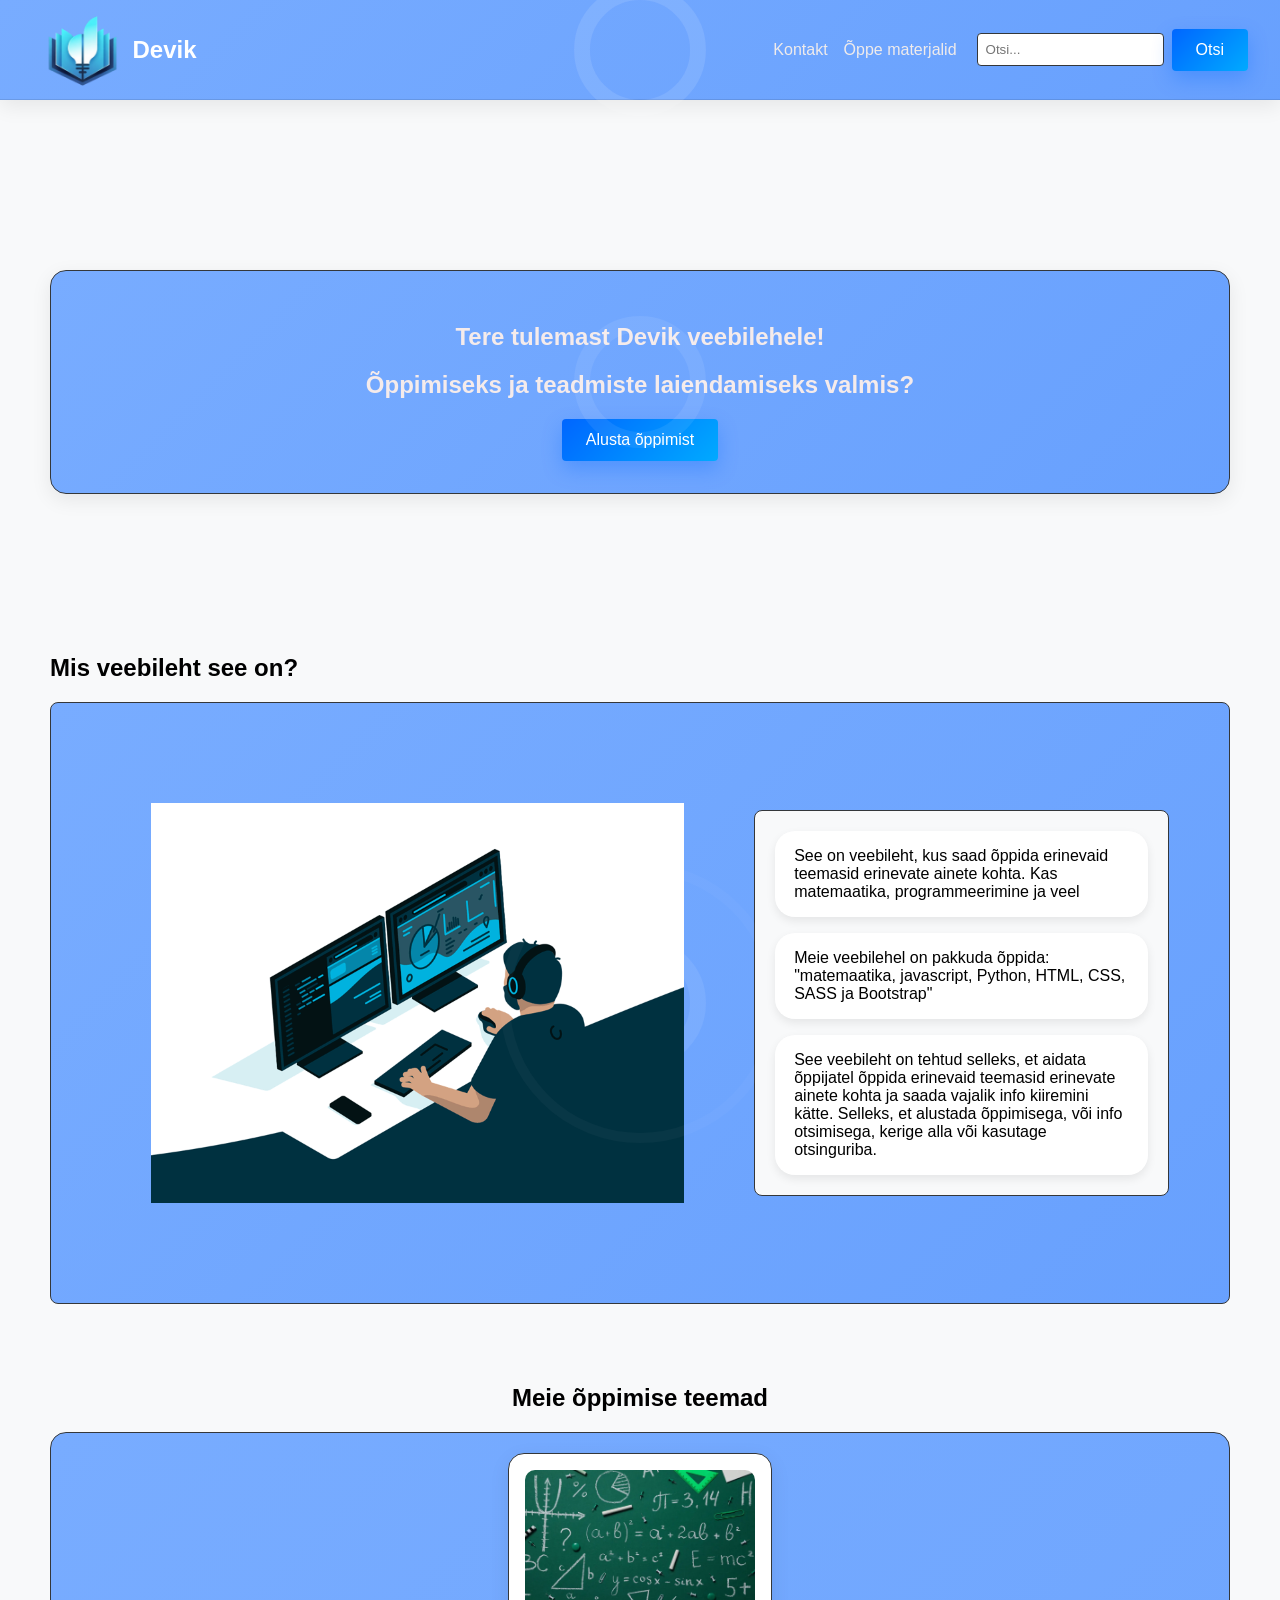
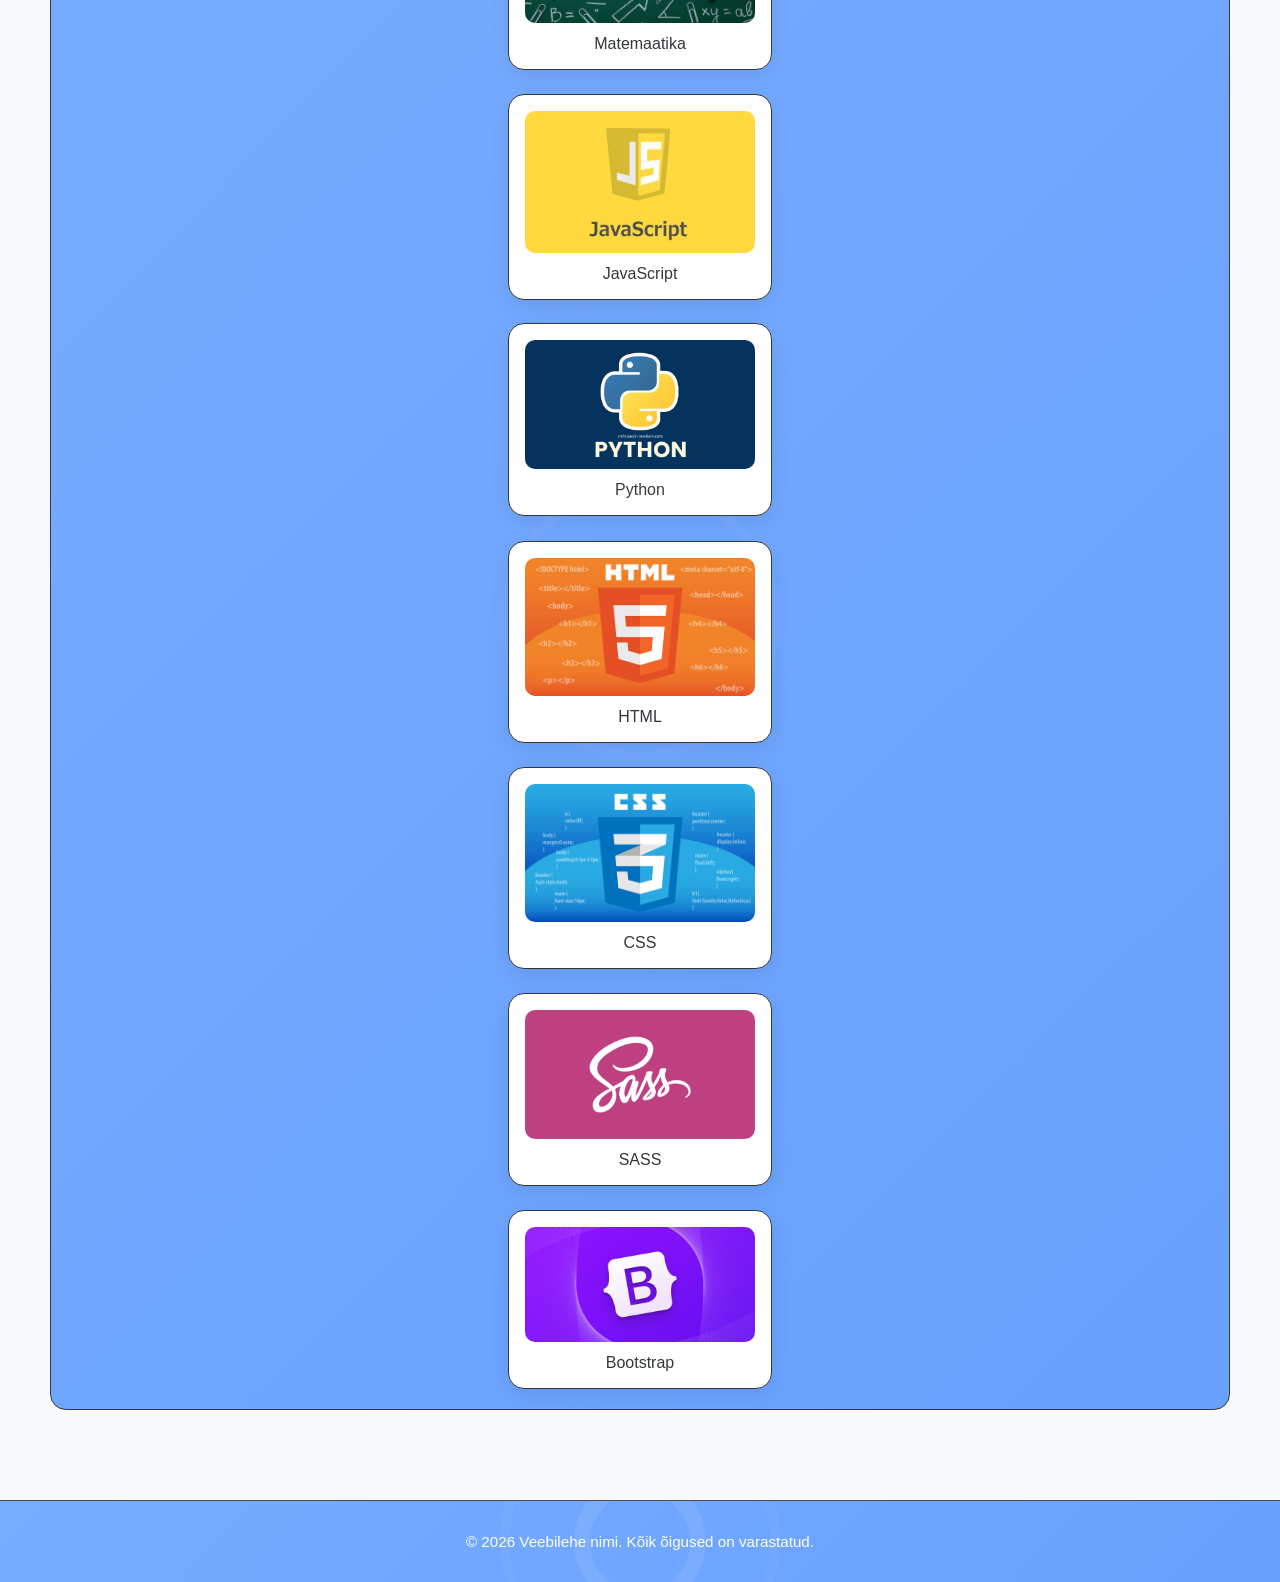
<file: index.html>
<!-- Koduleht - Devik Õppimisportaal -->

<!doctype html>
<html lang="en">
  <head>
    <meta charset="UTF-8" />
    <meta name="viewport" content="width=device-width, initial-scale=1.0" />
    <link rel="stylesheet" href="style.css" />
    <link rel="stylesheet" href="mobile.css" />
    <!-- Mobiilse kuva stiil -->
    <title>Devik</title>
    <link rel="icon" type="#" href="img/image.png" />
  </head>
  <body>
    <!-- NAVIGATSIOON - Pealause menüü koos otsinguga -->
    <nav class="navbar">
      <img src="img/logo.png" alt="Logo" />
      <h2>Devik</h2>
      <div class="nav-links">
        <a id="learnA" class="nav-link" href="kontakt.html">Kontakt</a>
        <a class="nav-link" href="#learning-topics">Õppe materjalid</a>
      </div>
      <!-- OTSINGUTOIMIK - Kasutaja saab teemade järgi otsida -->
      <div class="search">
        <input type="text" placeholder="Otsi..." list="topic-list" />
        <datalist id="topic-list">
          <option value="Matemaatika"></option>
          <option value="JavaScript"></option>
          <option value="Python"></option>
          <option value="HTML"></option>
          <option value="CSS"></option>
          <option value="SASS"></option>
          <option value="Bootstrap"></option>
          <option value="Kontakt"></option>
        </datalist>
        <button>Otsi</button>
      </div>
    </nav>

    <!-- PEALKIRI SEKTSIOON -->
    <header>
      <!-- Tervituse sektsioon -->
      <section>
        <div class="welcome">
          <h1>Tere tulemast Devik veebilehele!</h1>
          <h2>Õppimiseks ja teadmiste laiendamiseks valmis?</h2>
          <button id="learnBtn">Alusta õppimist</button>
          <!-- Nupul klikk –> sujuv kerimine teemade juurde -->
        </div>
      </section>

      <!-- Info sektsioon -->
      <section>
        <h1>Mis veebileht see on?</h1>
        <div class="content">
          <img src="img/alt.gif" alt="Sisu" />
          <div class="content1">
            <p>
              See on veebileht, kus saad õppida erinevaid teemasid erinevate
              ainete kohta. Kas matemaatika, programmeerimine ja veel
            </p>
            <p>
              Meie veebilehel on pakkuda õppida: "matemaatika, javascript,
              Python, HTML, CSS, SASS ja Bootstrap"
            </p>
            <p>
              See veebileht on tehtud selleks, et aidata õppijatel õppida
              erinevaid teemasid erinevate ainete kohta ja saada vajalik info
              kiiremini kätte. Selleks, et alustada õppimisega, või info
              otsimisega, kerige alla või kasutage otsinguriba.
            </p>
          </div>
        </div>
      </section>

      <!-- ÕPPE TEEMAD SEKTSIOON - Peamised õppematerjalid -->
      <section id="learning-topics">
        <div class="õpe">
          <h1>Meie õppimise teemad</h1>
          <div class="box">
            <!-- Grid kuvapaigutus - 5 teemat ridades -->
            <a class="topic" href="mata.html">
              <img src="img/math.webp" alt="Matemaatika" />
              <span>Matemaatika</span>
            </a>
            <a class="topic" href="javascript.html">
              <img src="img/JavaScript.jpg" alt="JavaScript" />
              <span>JavaScript</span>
            </a>
            <a class="topic" href="py.html">
              <img src="img/Python.png" alt="Python" />
              <span>Python</span>
            </a>
            <a class="topic" href="html.html">
              <img src="img/HTML.jpg" alt="HTML" />
              <span>HTML</span>
            </a>
            <a class="topic" href="css.html">
              <img src="img/CSS.png" alt="CSS" />
              <span>CSS</span>
            </a>
            <a class="topic" href="sass.html">
              <img src="img/SASS.jpg" alt="SASS" />
              <span>SASS</span>
            </a>
            <a class="topic" href="bootstrap.html">
              <img src="img/Bootstrap.webp" alt="Bootstrap" />
              <span>Bootstrap</span>
            </a>
          </div>
        </div>
      </section>
    </header>

    <footer>
      <div class="footer">
        <p>&copy; 2026 Veebilehe nimi. Kõik õigused on varastatud.</p>
      </div>
    </footer>

    <script src="smooth.js"></script>
    <script src="search.js"></script>
    <script src="animatsioon.js"></script>
  </body>
</html>
</file>
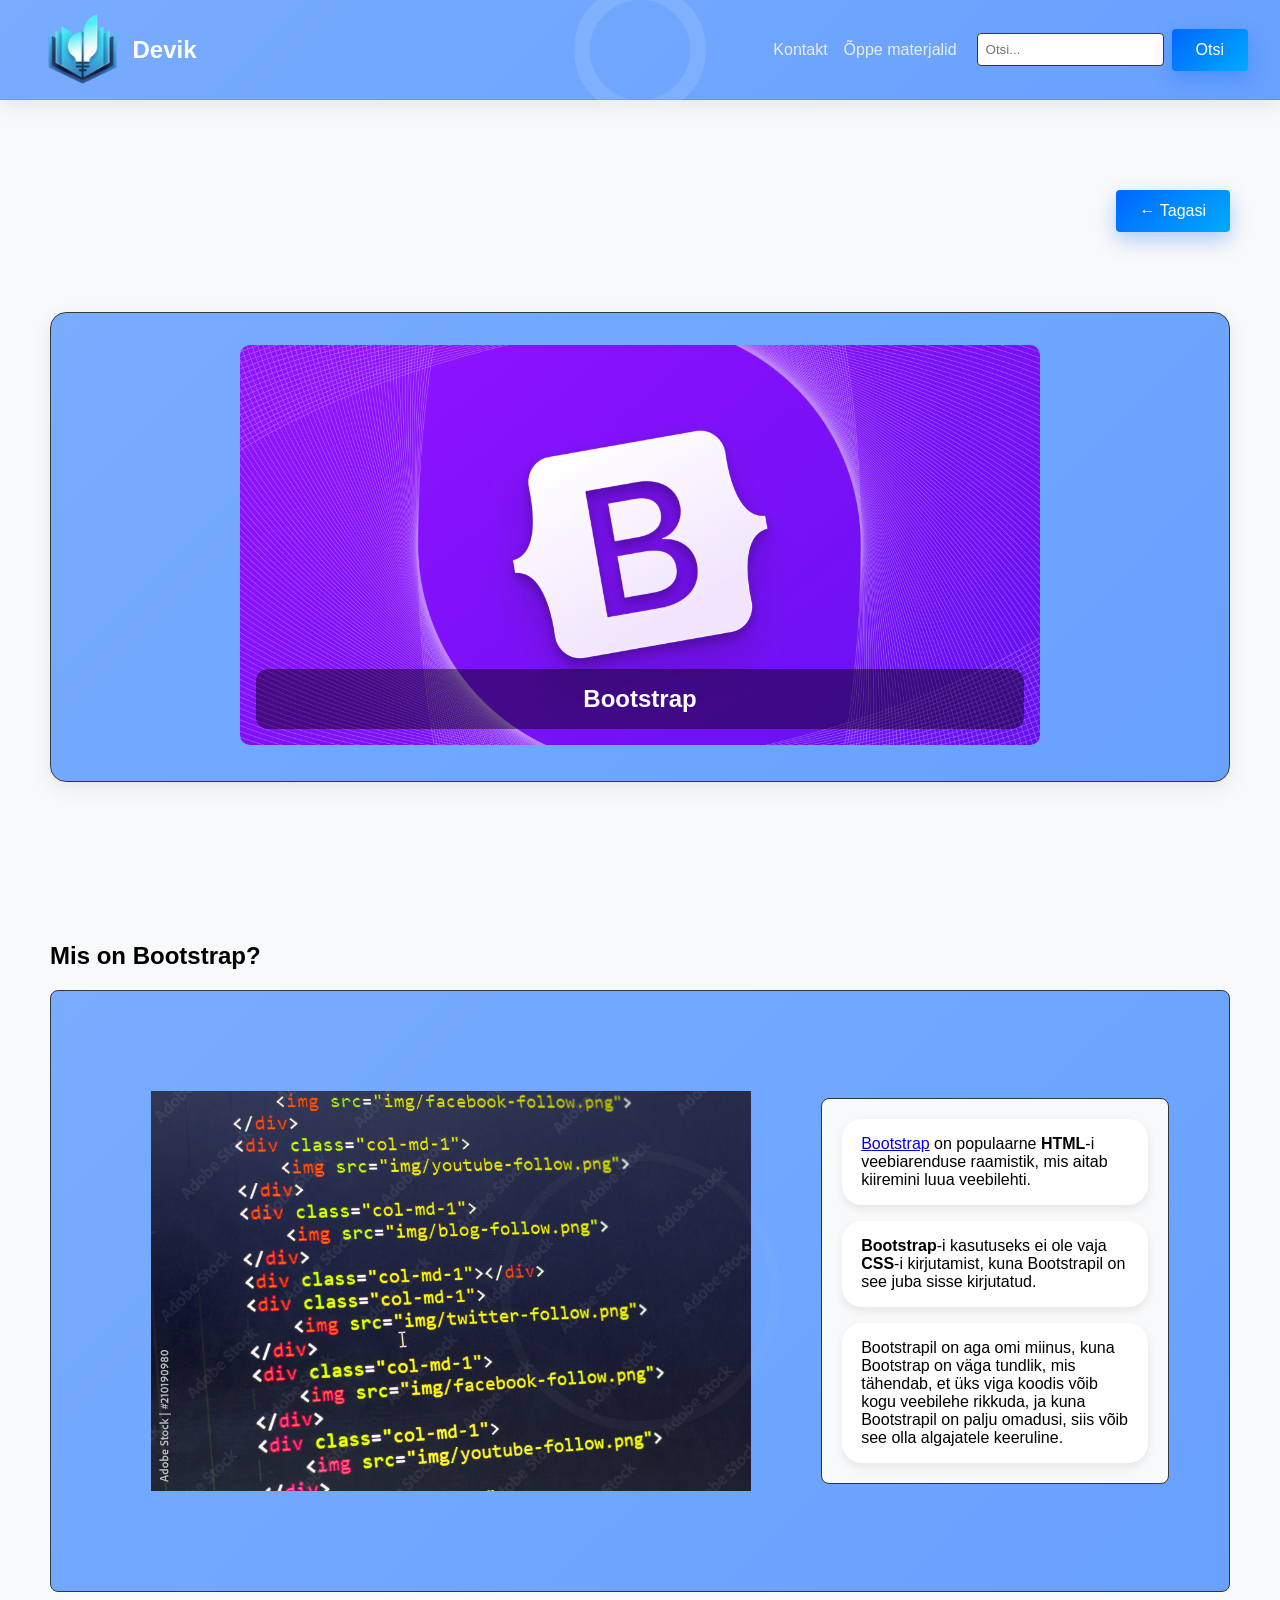
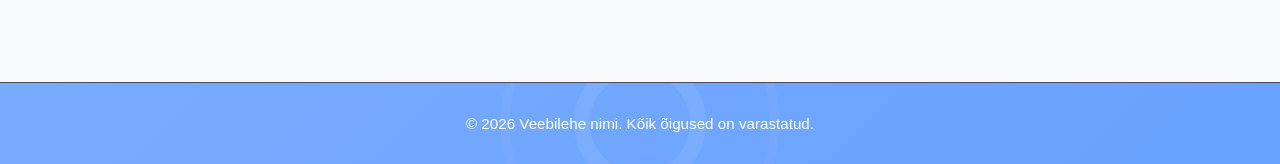
<file: bootstrap.html>
<!doctype html>
<html lang="en">
  <head>
    <meta charset="UTF-8" />
    <meta name="viewport" content="width=device-width, initial-scale=1.0" />
    <link rel="stylesheet" href="style.css" />
    <link rel="stylesheet" href="mobile.css" />
    <title>Devik- Bootstrap</title>
    <link rel="icon" type="#" href="img/image.png" />
  </head>
  <body>
    <nav class="navbar">
      <a href="index.html"><img src="img/logo.png" alt="" /> </a>
      <h2>Devik</h2>
      <div class="nav-links">
        <a class="nav-link" href="kontakt.html">Kontakt</a>
        <a class="nav-link" href="index.html">Õppe materjalid</a>
      </div>
      <div class="search">
        <input type="text" placeholder="Otsi..." list="topic-list" />
        <datalist id="topic-list">
          <option value="Matemaatika"></option>
          <option value="JavaScript"></option>
          <option value="Python"></option>
          <option value="HTML"></option>
          <option value="CSS"></option>
          <option value="SASS"></option>
          <option value="Kontakt"></option>
          <option value="Koduleht"></option>
        </datalist>
        <button>Otsi</button>
      </div>
    </nav>

    <header>
      <section>
        <a class="back" href="index.html">
          <button>← Tagasi</button>
        </a>
      </section>

      <section>
        <div class="teema">
          <div class="image-card">
            <img src="img/Bootstrap.webp" alt="Bootstrap" />
            <div class="image-card-text">Bootstrap</div>
          </div>
        </div>
      </section>

      <section>
        <h1>Mis on Bootstrap?</h1>
        <div class="content">
          <img src="img/bo.jpg" alt="Sisu" />
          <div class="content1">
            <p>
              <a href="https://getbootstrap.com/" target="_blank">Bootstrap</a>
              on populaarne <strong>HTML</strong>-i veebiarenduse raamistik, mis
              aitab kiiremini luua veebilehti.
            </p>
            <p>
              <strong>Bootstrap</strong>-i kasutuseks ei ole vaja
              <strong>CSS</strong>-i kirjutamist, kuna Bootstrapil on see juba
              sisse kirjutatud.
            </p>
            <p>
              Bootstrapil on aga omi miinus, kuna Bootstrap on väga tundlik, mis
              tähendab, et üks viga koodis võib kogu veebilehe rikkuda, ja kuna
              Bootstrapil on palju omadusi, siis võib see olla algajatele
              keeruline.
            </p>
          </div>
        </div>
      </section>
    </header>

    <footer>
      <div class="footer">
        <p>&copy; 2026 Veebilehe nimi. Kõik õigused on varastatud.</p>
      </div>
    </footer>
  </body>
  <script src="search.js"></script>
  <script src="animatsioon.js"></script>
</html>
</file>
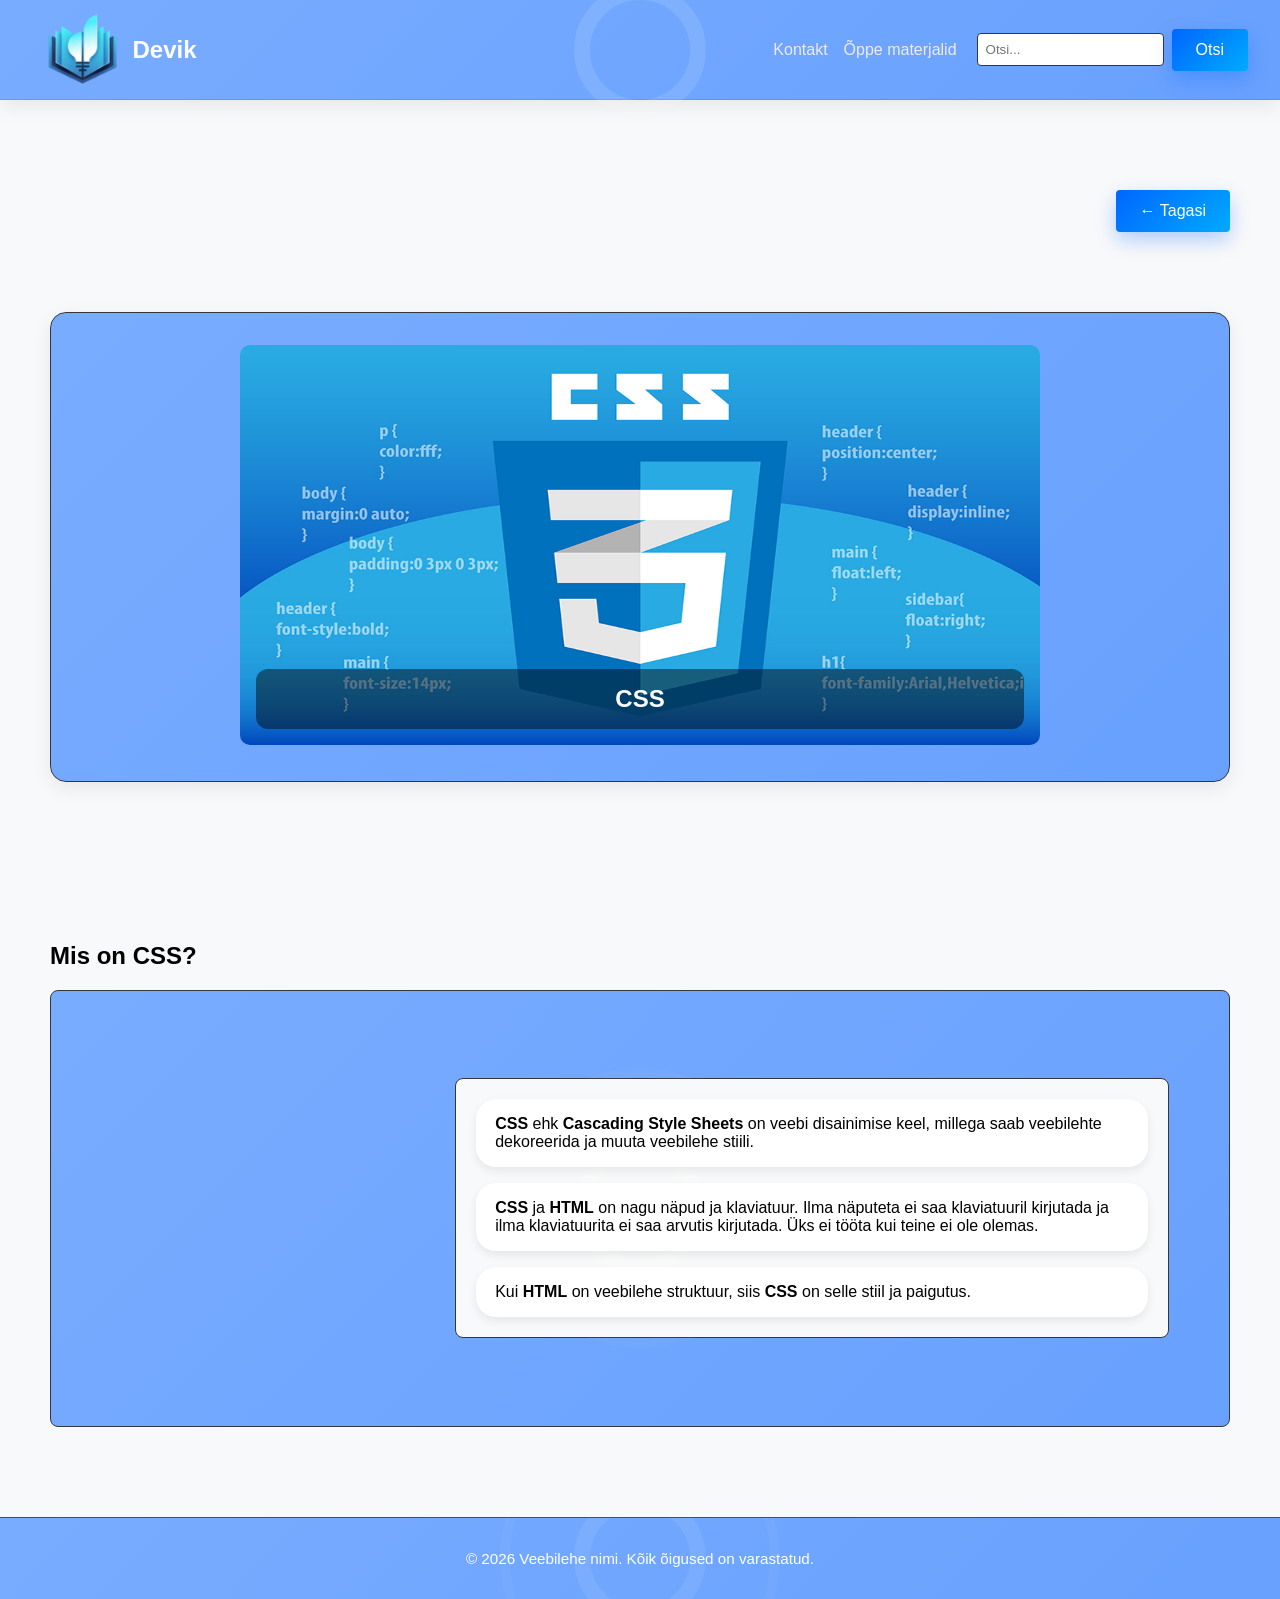
<file: css.html>
<!doctype html>
<html lang="en">
  <head>
    <meta charset="UTF-8" />
    <meta name="viewport" content="width=device-width, initial-scale=1.0" />
    <link rel="stylesheet" href="style.css" />
    <link rel="stylesheet" href="mobile.css" />
    <title>Devik- CSS</title>
    <link rel="icon" type="#" href="img/image.png" />
  </head>
  <body>
    <nav class="navbar">
      <a href="index.html"><img src="img/logo.png" alt="" /> </a>
      <h2>Devik</h2>
      <div class="nav-links">
        <a class="nav-link" href="kontakt.html">Kontakt</a>
        <a class="nav-link" href="index.html">Õppe materjalid</a>
      </div>
      <div class="search">
        <input type="text" placeholder="Otsi..." list="topic-list" />
        <datalist id="topic-list">
          <option value="Matemaatika"></option>
          <option value="JavaScript"></option>
          <option value="Python"></option>
          <option value="HTML"></option>
          <option value="SASS"></option>
          <option value="Bootstrap"></option>
          <option value="Kontakt"></option>
          <option value="Koduleht"></option>
        </datalist>
        <button>Otsi</button>
      </div>
    </nav>

    <header>
      <section>
        <a class="back" href="index.html">
          <button>← Tagasi</button>
        </a>
      </section>

      <section>
        <div class="teema">
          <div class="image-card">
            <img src="img/CSS.png" alt="CSS" />
            <div class="image-card-text">CSS</div>
          </div>
        </div>
      </section>

      <section>
        <h1>Mis on CSS?</h1>
        <div class="content">
          <iframe
            width="560"
            height="315"
            src="https://www.youtube.com/embed/OEV8gMkCHXQ?si=vE31A1ptvLZ-JBd4"
            title="YouTube video player"
            frameborder="0"
            allow="
              accelerometer;
              autoplay;
              clipboard-write;
              encrypted-media;
              gyroscope;
              picture-in-picture;
              web-share;
            "
            referrerpolicy="strict-origin-when-cross-origin"
            allowfullscreen
          ></iframe>
          <div class="content1">
            <p>
              <strong>CSS</strong> ehk
              <strong>Cascading Style Sheets</strong> on veebi disainimise keel,
              millega saab veebilehte dekoreerida ja muuta veebilehe stiili.
            </p>
            <p>
              <strong>CSS</strong> ja <strong>HTML</strong> on nagu näpud ja
              klaviatuur. Ilma näputeta ei saa klaviatuuril kirjutada ja ilma
              klaviatuurita ei saa arvutis kirjutada. Üks ei tööta kui teine ei
              ole olemas.
            </p>
            <p>
              Kui <strong>HTML</strong> on veebilehe struktuur, siis
              <strong>CSS</strong> on selle stiil ja paigutus.
            </p>
          </div>
        </div>
      </section>
    </header>

    <footer>
      <div class="footer">
        <p>&copy; 2026 Veebilehe nimi. Kõik õigused on varastatud.</p>
      </div>
    </footer>
  </body>
  <script src="search.js"></script>
  <script src="animatsioon.js"></script>
</html>
</file>
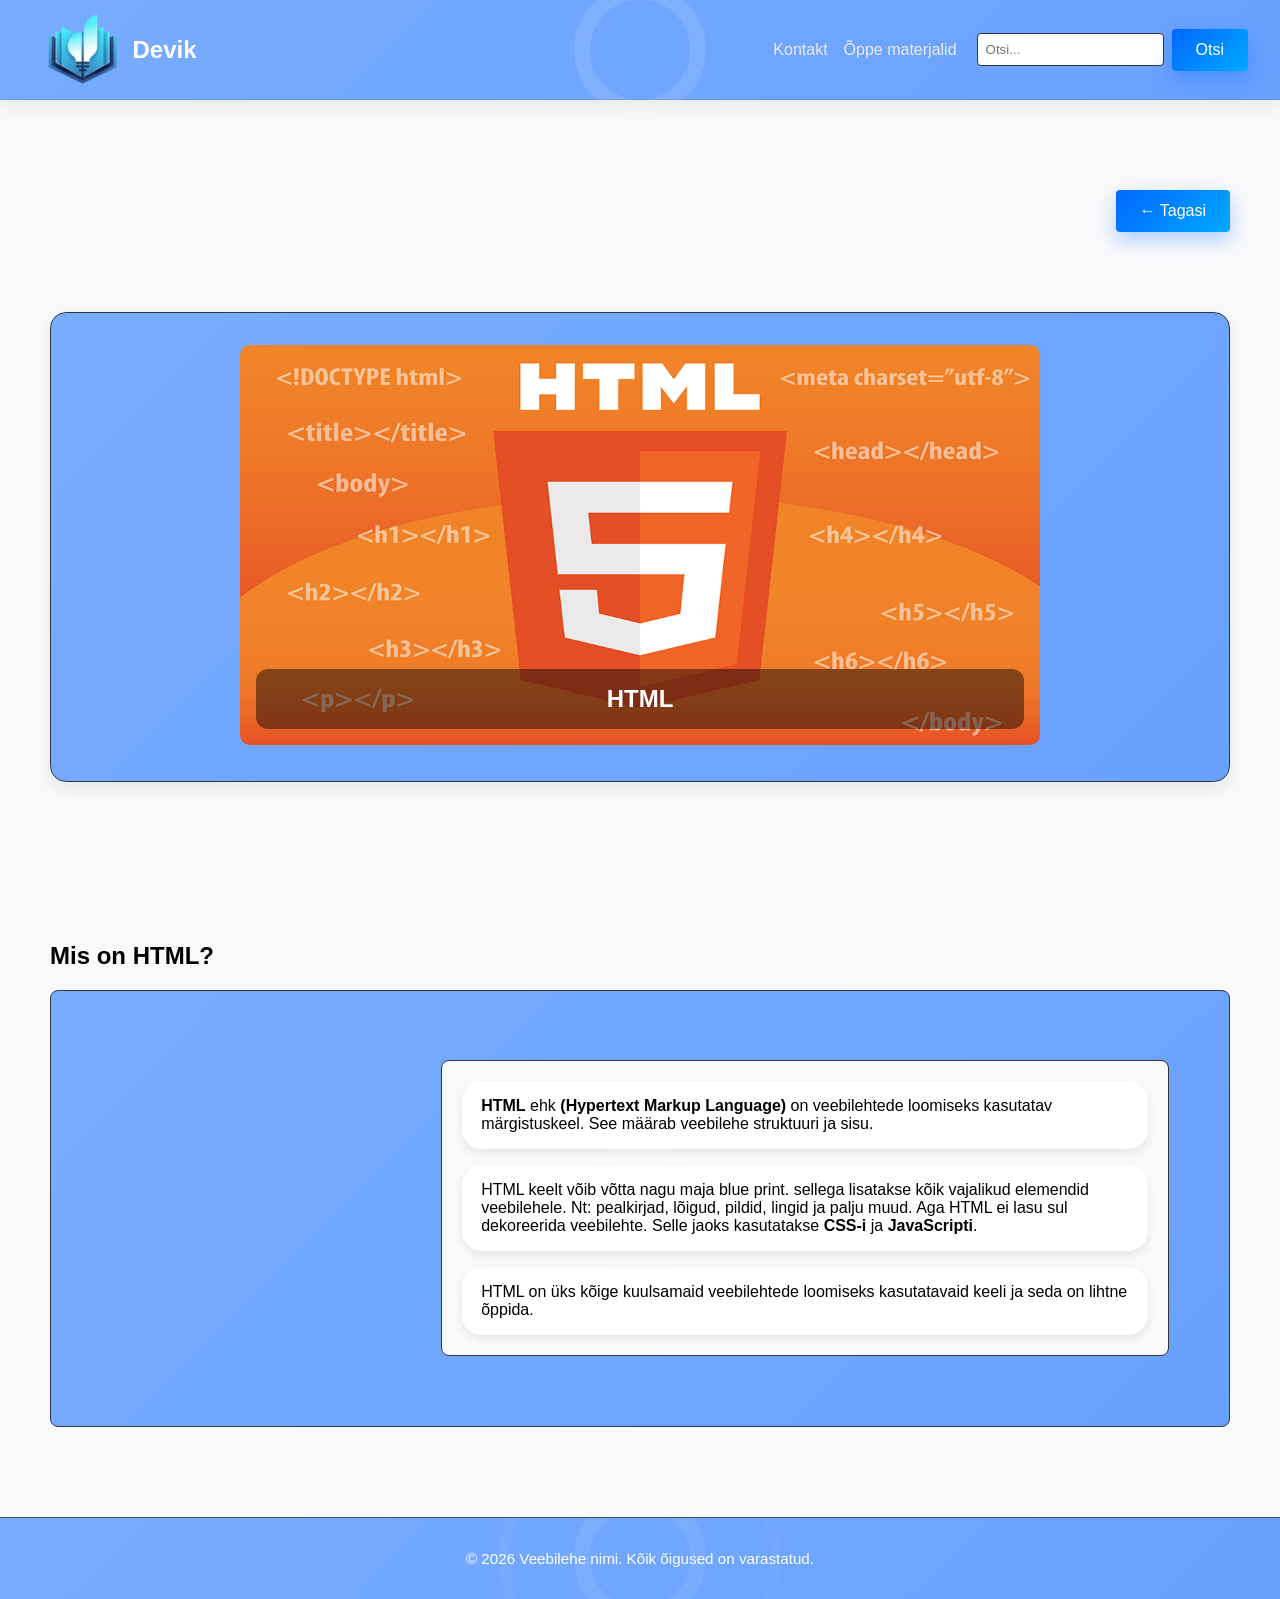
<file: html.html>
<!doctype html>
<html lang="en">
  <head>
    <meta charset="UTF-8" />
    <meta name="viewport" content="width=device-width, initial-scale=1.0" />
    <link rel="stylesheet" href="style.css" />
    <link rel="stylesheet" href="mobile.css" />
    <title>Devik- HTML</title>
    <link rel="icon" type="#" href="img/image.png" />
  </head>
  <body>
    <nav class="navbar">
      <a href="index.html"><img src="img/logo.png" alt="" /> </a>
      <h2>Devik</h2>
      <div class="nav-links">
        <a class="nav-link" href="kontakt.html">Kontakt</a>
        <a class="nav-link" href="index.html">Õppe materjalid</a>
      </div>
      <div class="search">
        <input type="text" placeholder="Otsi..." list="topic-list" />
        <datalist id="topic-list">
          <option value="Matemaatika"></option>
          <option value="JavaScript"></option>
          <option value="Python"></option>
          <option value="CSS"></option>
          <option value="SASS"></option>
          <option value="Bootstrap"></option>
          <option value="Kontakt"></option>
          <option value="Koduleht"></option>
        </datalist>
        <button>Otsi</button>
      </div>
    </nav>

    <header>
      <section>
        <a class="back" href="index.html">
          <button>← Tagasi</button>
        </a>
      </section>

      <section>
        <div class="teema">
          <div class="image-card">
            <img src="img/HTML.jpg" alt="HTML" />
            <div class="image-card-text">HTML</div>
          </div>
        </div>
      </section>

      <section>
        <h1>Mis on HTML?</h1>
        <div class="content">
          <iframe
            width="45%"
            height="315"
            src="https://www.youtube.com/embed/ok-plXXHlWw?si=q4n6tOOYfFbMQtEI"
            title="YouTube video player"
            frameborder="0"
            allow="
              accelerometer;
              autoplay;
              clipboard-write;
              encrypted-media;
              gyroscope;
              picture-in-picture;
              web-share;
            "
            referrerpolicy="strict-origin-when-cross-origin"
            allowfullscreen
          ></iframe>
          <div class="content1">
            <p>
              <strong>HTML</strong> ehk
              <strong>(Hypertext Markup Language)</strong> on veebilehtede
              loomiseks kasutatav märgistuskeel. See määrab veebilehe struktuuri
              ja sisu.
            </p>
            <p>
              HTML keelt võib võtta nagu maja blue print. sellega lisatakse kõik
              vajalikud elemendid veebilehele. Nt: pealkirjad, lõigud, pildid,
              lingid ja palju muud. Aga HTML ei lasu sul dekoreerida veebilehte.
              Selle jaoks kasutatakse <strong>CSS-i</strong> ja
              <strong>JavaScripti</strong>.
            </p>
            <p>
              HTML on üks kõige kuulsamaid veebilehtede loomiseks kasutatavaid
              keeli ja seda on lihtne õppida.
            </p>
          </div>
        </div>
      </section>
    </header>

    <footer>
      <div class="footer">
        <p>&copy; 2026 Veebilehe nimi. Kõik õigused on varastatud.</p>
      </div>
    </footer>
  </body>
  <script src="search.js"></script>
  <script src="animatsioon.js"></script>
</html>
</file>
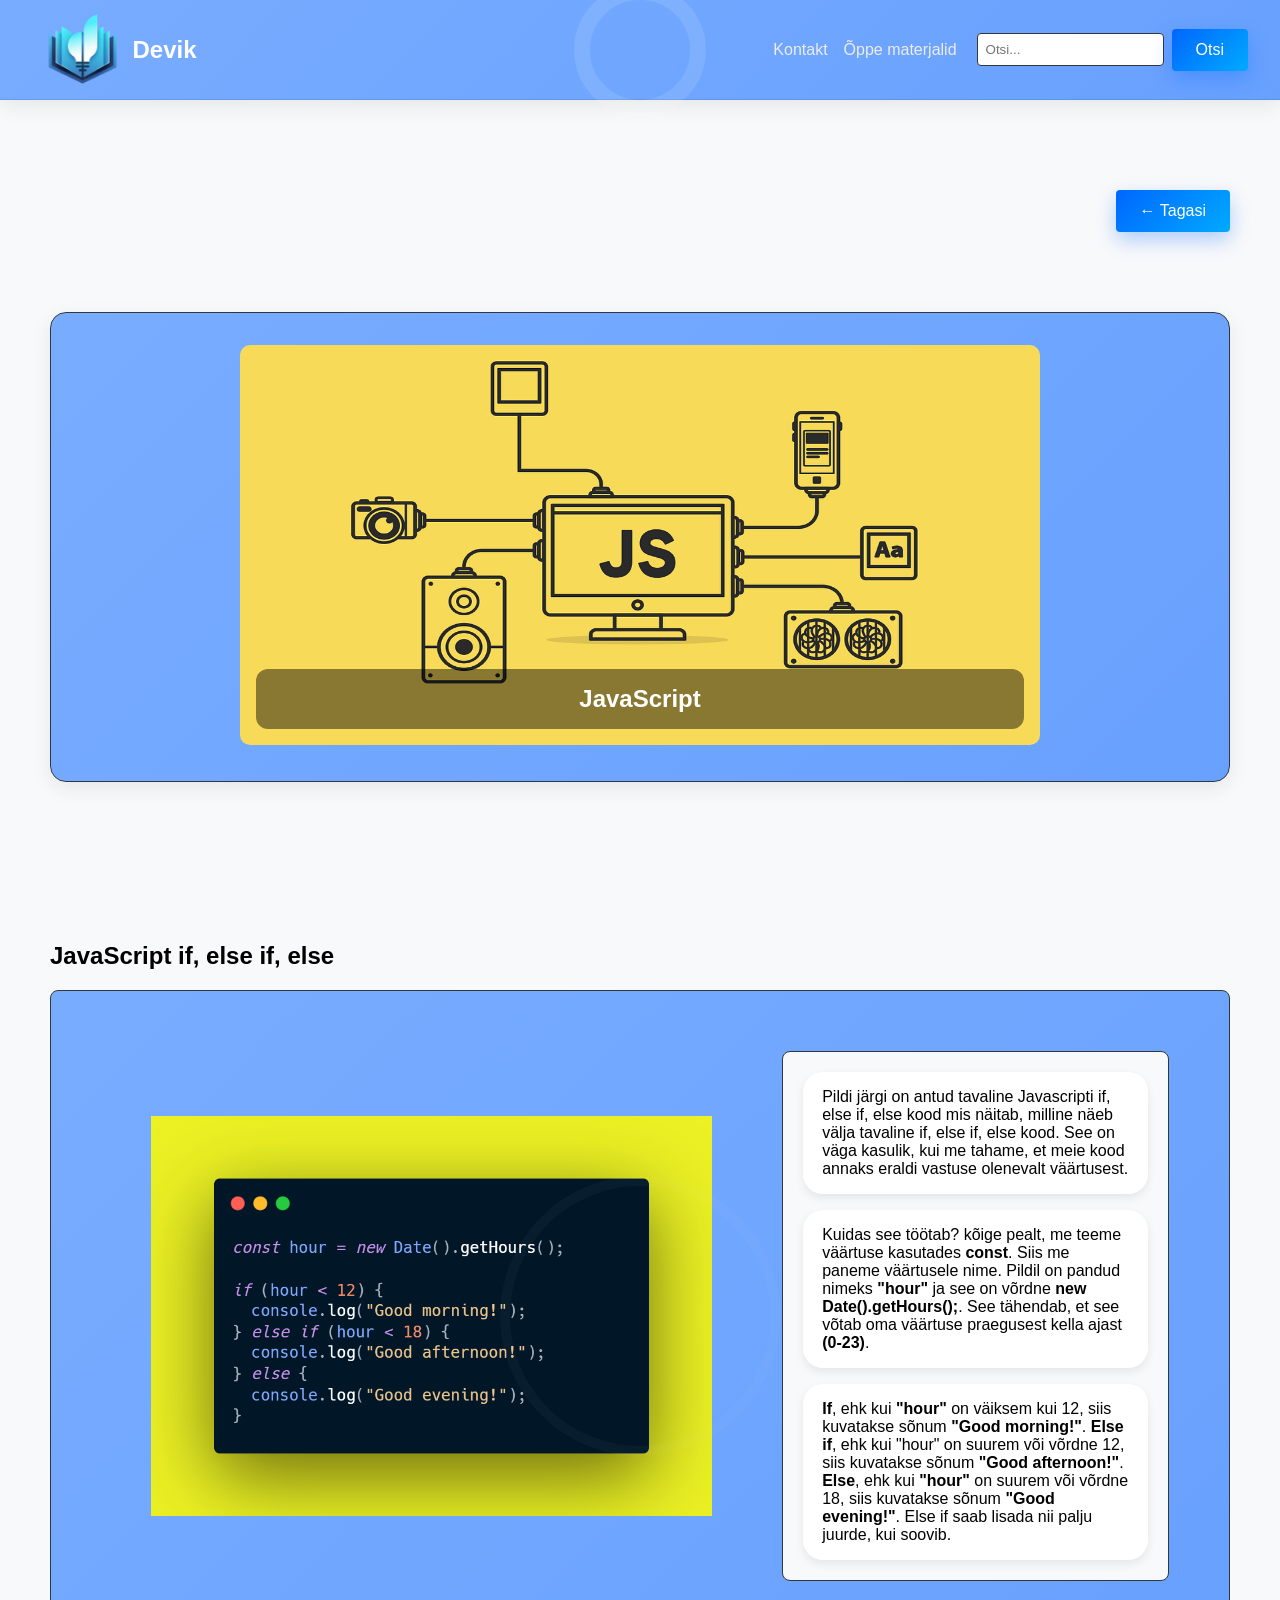
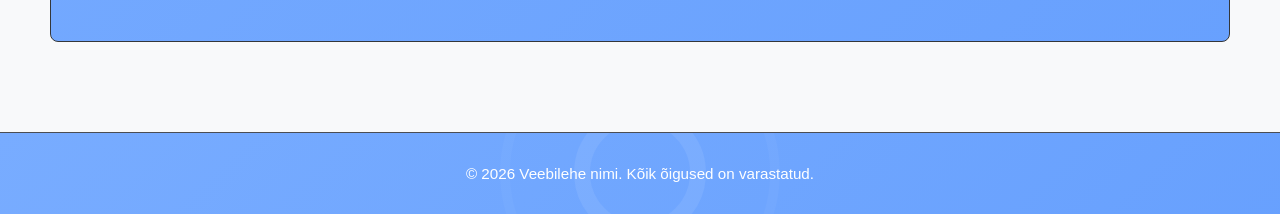
<file: javascript.html>
<!doctype html>
<html lang="en">
  <head>
    <meta charset="UTF-8" />
    <meta name="viewport" content="width=device-width, initial-scale=1.0" />
    <link rel="stylesheet" href="style.css" />
    <link rel="stylesheet" href="mobile.css" />
    <title>Devik- JavaScript</title>
    <link rel="icon" type="#" href="img/image.png" />
  </head>
  <body>
    <nav class="navbar">
      <a href="index.html"><img src="img/logo.png" alt="" /> </a>
      <h2>Devik</h2>
      <div class="nav-links">
        <a class="nav-link" href="kontakt.html">Kontakt</a>
        <a class="nav-link" href="index.html">Õppe materjalid</a>
      </div>
      <div class="search">
        <input type="text" placeholder="Otsi..." list="topic-list" />
        <datalist id="topic-list">
          <option value="Matemaatika"></option>
          <option value="Python"></option>
          <option value="HTML"></option>
          <option value="CSS"></option>
          <option value="SASS"></option>
          <option value="Bootstrap"></option>
          <option value="Kontakt"></option>
          <option value="Koduleht"></option>
        </datalist>
        <button>Otsi</button>
      </div>
    </nav>

    <header>
      <section>
        <a class="back" href="index.html">
          <button>← Tagasi</button>
        </a>
      </section>

      <section>
        <div class="teema">
          <div class="image-card">
            <img src="img/jc.png" alt="JavaScript" />
            <div class="image-card-text">JavaScript</div>
          </div>
        </div>
      </section>

      <section>
        <h1>JavaScript if, else if, else</h1>
        <div class="content">
          <img src="img/else.png" alt="Sisu" />
          <div class="content1">
            <p>
              Pildi järgi on antud tavaline Javascripti if, else if, else kood
              mis näitab, milline näeb välja tavaline if, else if, else kood.
              See on väga kasulik, kui me tahame, et meie kood annaks eraldi
              vastuse olenevalt väärtusest.
            </p>

            <p>
              Kuidas see töötab? kõige pealt, me teeme väärtuse kasutades
              <strong>const</strong>. Siis me paneme väärtusele nime. Pildil on
              pandud nimeks <strong>"hour"</strong> ja see on võrdne
              <strong>new Date().getHours();</strong>. See tähendab, et see
              võtab oma väärtuse praegusest kella ajast <strong>(0-23)</strong>.
            </p>
            <p>
              <strong>If</strong>, ehk kui <strong>"hour"</strong> on väiksem
              kui 12, siis kuvatakse sõnum <strong>"Good morning!"</strong>.
              <strong>Else if</strong>, ehk kui "hour" on suurem või võrdne 12,
              siis kuvatakse sõnum <strong>"Good afternoon!"</strong>.
              <strong>Else</strong>, ehk kui <strong>"hour"</strong> on suurem
              või võrdne 18, siis kuvatakse sõnum
              <strong>"Good evening!"</strong>. Else if saab lisada nii palju
              juurde, kui soovib.
            </p>
          </div>
        </div>
      </section>
    </header>

    <footer>
      <div class="footer">
        <p>&copy; 2026 Veebilehe nimi. Kõik õigused on varastatud.</p>
      </div>
    </footer>
  </body>
  <script src="search.js"></script>
  <script src="animatsioon.js"></script>
</html>
</file>
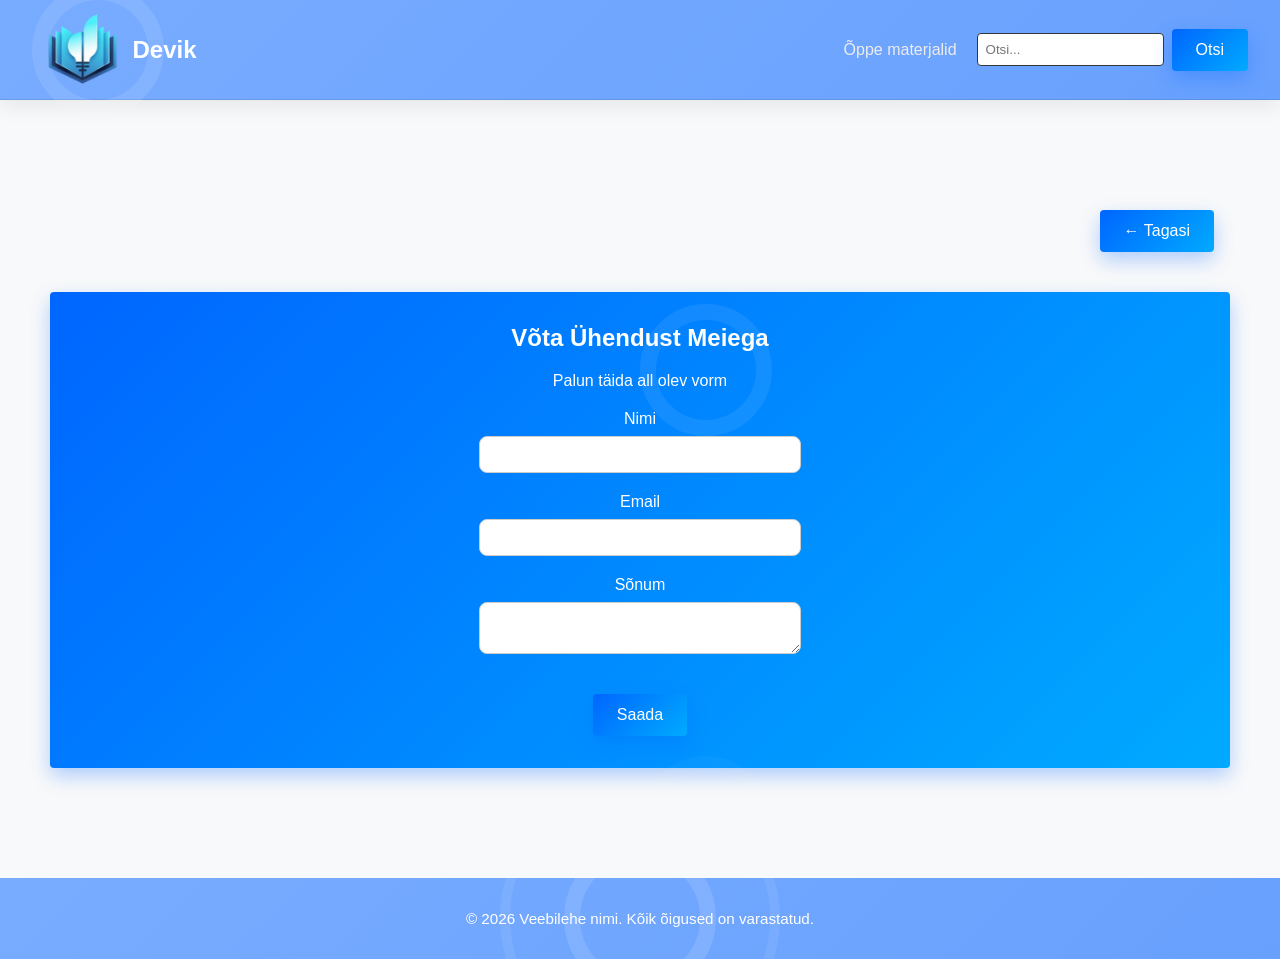
<file: kontakt.html>
<!doctype html>
<html lang="en">
  <head>
    <meta charset="UTF-8" />
    <meta name="viewport" content="width=device-width, initial-scale=1.0" />
    <link rel="stylesheet" href="kontakt.css" />
    <link rel="stylesheet" href="mobile.css" />
    <title>Devik- Kontakt</title>
    <link rel="icon" type="#" href="/img/image.png" />
  </head>
  <body>
    <header>
      <nav class="navbar">
        <a href="index.html"><img src="img/logo.png" alt="" /> </a>
        <h2>Devik</h2>
        <div class="nav-links">
          <a class="nav-link" href="index.html">Õppe materjalid</a>
        </div>
        <div class="search">
          <input type="text" placeholder="Otsi..." list="topic-list" />
          <datalist id="topic-list">
            <option value="Matemaatika"></option>
            <option value="JavaScript"></option>
            <option value="Python"></option>
            <option value="HTML"></option>
            <option value="CSS"></option>
            <option value="SASS"></option>
            <option value="Bootstrap"></option>
            <option value="Koduleht"></option>
          </datalist>
          <button>Otsi</button>
        </div>
      </nav>
    </header>
    <main>
      <section>
        <a class="back" href="index.html">
          <button>← Tagasi</button>
        </a>
      </section>

      <section>
        <div class="container">
          <h1>Võta <span class="text-primary">Ühendust</span> Meiega</h1>
          <p>Palun täida all olev vorm</p>
          <form action="">
            <div class="form-group">
              <label for="name">Nimi</label>
              <input type="text" id="name" />
            </div>
            <div class="form-group">
              <label for="email">Email</label>
              <input type="email" id="email" name="email" />
            </div>
            <div class="form-group">
              <label for="message">Sõnum</label>
              <textarea id="message"></textarea>
            </div>
            <button type="submit" class="btn">Saada</button>
          </form>
        </div>
      </section>

      <section>
        <div id="thankModal" class="modal">
          <div class="modal-content thank-content">
            <span class="close" id="closeThank">&times;</span>

            <h2>Aitäh!</h2>
            <img src="img/Yaris.gif" alt="" />
            <p>Sinu tagasiside on vastu võetud.</p>

            <div class="saada">
              <button id="closeThankBtn">Sulge</button>
            </div>
          </div>
        </div>
      </section>
    </main>
    <footer>
      <div class="footer">
        <p>&copy; 2026 Veebilehe nimi. Kõik õigused on varastatud.</p>
      </div>
    </footer>

    <script src="modal.js"></script>
  </body>
  <script src="search.js"></script>
  <script src="animatsioon.js"></script>
</html>
</file>
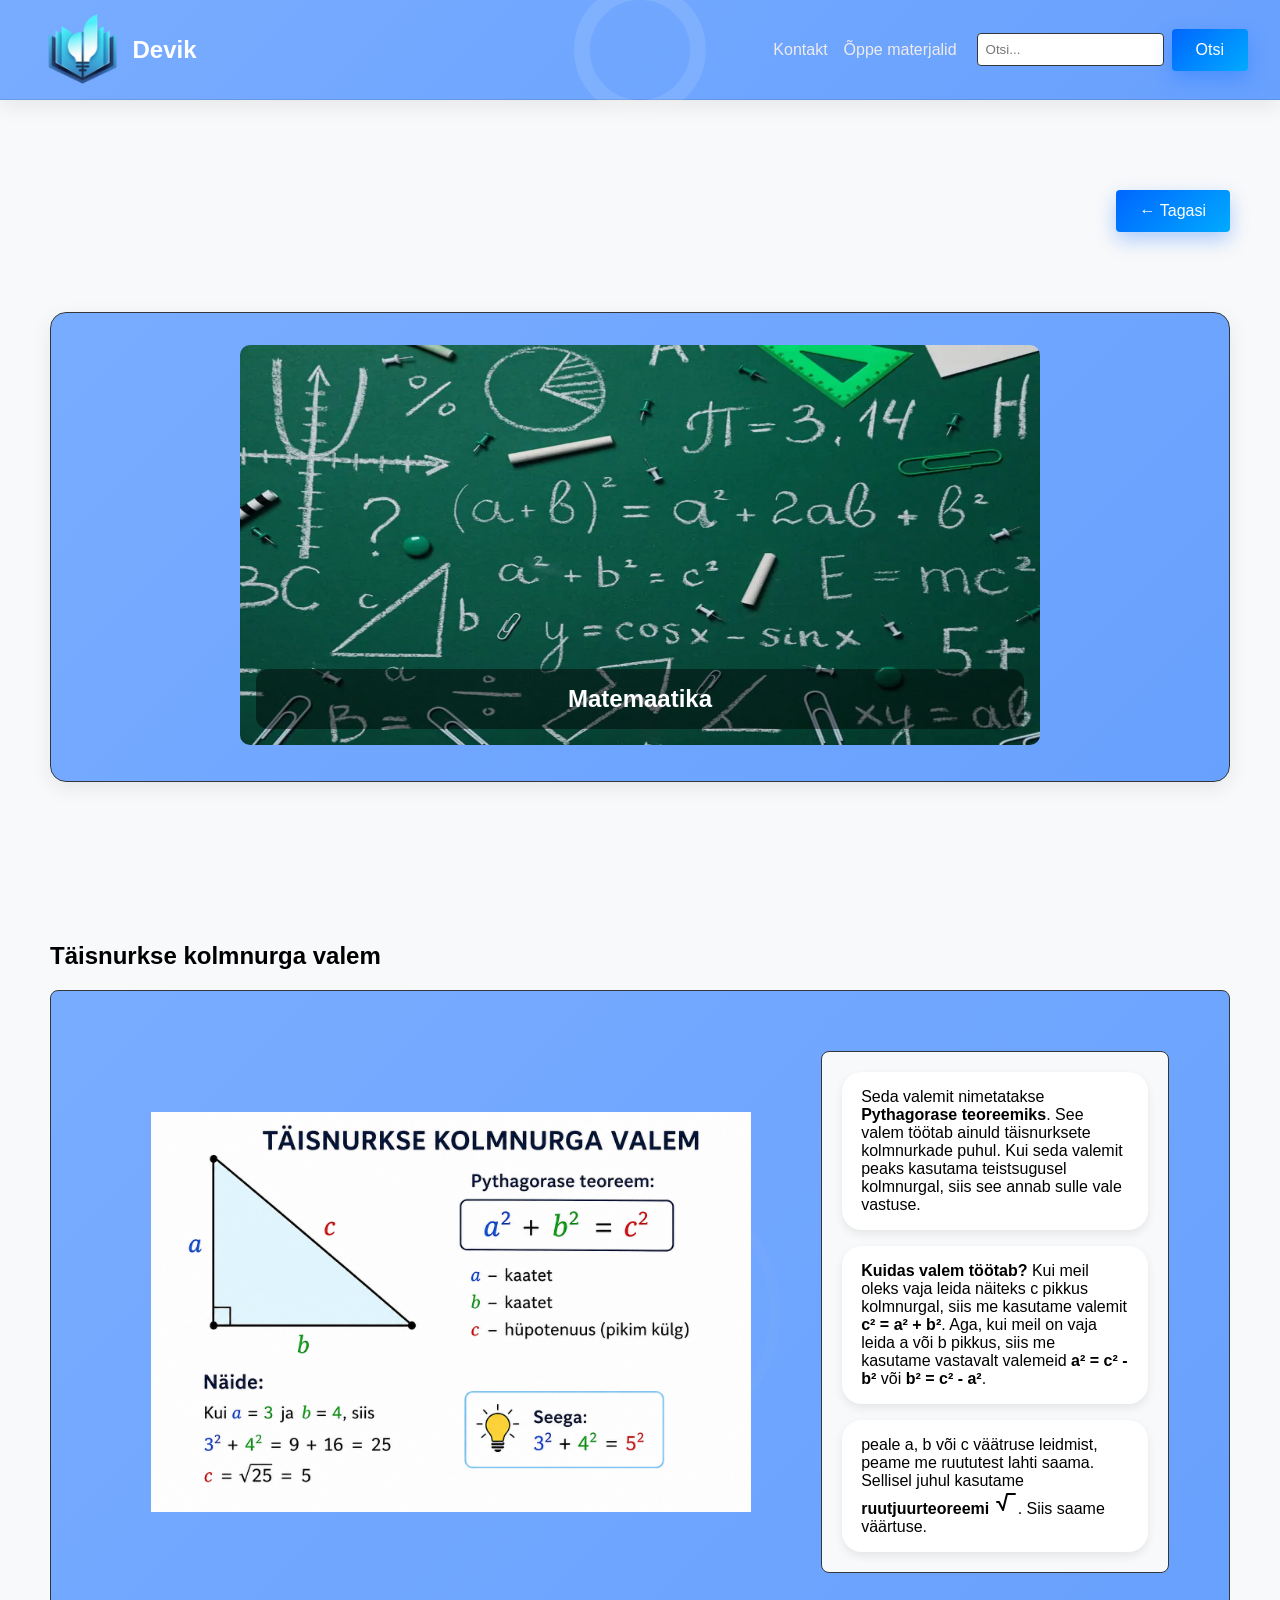
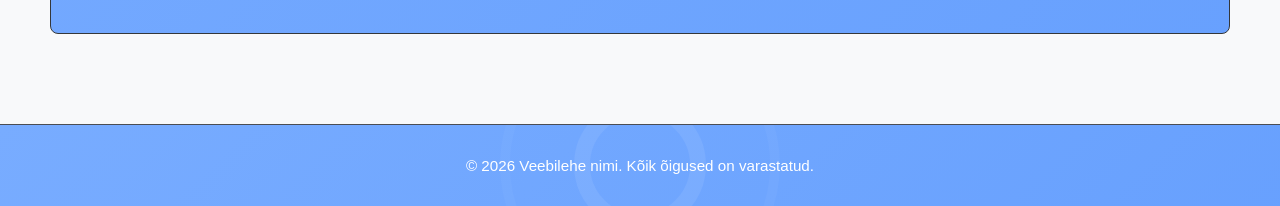
<file: mata.html>
<!doctype html>
<html lang="en">
  <head>
    <meta charset="UTF-8" />
    <meta name="viewport" content="width=device-width, initial-scale=1.0" />
    <link rel="stylesheet" href="style.css" />
    <link rel="stylesheet" href="mobile.css" />
    <title>Devik- Matemaatika</title>
    <link rel="icon" type="#" href="img/image.png" />
  </head>
  <body>
    <nav class="navbar">
      <a href="index.html"><img src="img/logo.png" alt="" /> </a>
      <h2>Devik</h2>
      <div class="nav-links">
        <a class="nav-link" href="kontakt.html">Kontakt</a>
        <a class="nav-link" href="index.html">Õppe materjalid</a>
      </div>
      <div class="search">
        <input type="text" placeholder="Otsi..." list="topic-list" />
        <datalist id="topic-list">
          <option value="JavaScript"></option>
          <option value="Python"></option>
          <option value="HTML"></option>
          <option value="CSS"></option>
          <option value="SASS"></option>
          <option value="Bootstrap"></option>
          <option value="Kontakt"></option>
          <option value="Koduleht"></option>
        </datalist>
        <button>Otsi</button>
      </div>
    </nav>

    <header>
      <section>
        <a class="back" href="index.html">
          <button>← Tagasi</button>
        </a>
      </section>

      <section>
        <div class="teema">
          <div class="image-card">
            <img src="img/math.webp" alt="Matemaatika" />
            <div class="image-card-text">Matemaatika</div>
          </div>
        </div>
      </section>

      <section>
        <h1>Täisnurkse kolmnurga valem</h1>
        <div class="content">
          <img src="img/kolmnurk.png" alt="Sisu" />
          <div class="content1">
            <p>
              Seda valemit nimetatakse <strong>Pythagorase teoreemiks</strong>.
              See valem töötab ainuld täisnurksete kolmnurkade puhul. Kui seda
              valemit peaks kasutama teistsugusel kolmnurgal, siis see annab
              sulle vale vastuse.
            </p>
            <p>
              <strong>Kuidas valem töötab?</strong> Kui meil oleks vaja leida
              näiteks c pikkus kolmnurgal, siis me kasutame valemit
              <strong>c² = a² + b²</strong>. Aga, kui meil on vaja leida a või b
              pikkus, siis me kasutame vastavalt valemeid
              <strong>a² = c² - b²</strong> või <strong>b² = c² - a²</strong>.
            </p>
            <p>
              peale a, b või c väätruse leidmist, peame me ruututest lahti
              saama. Sellisel juhul kasutame
              <strong
                >ruutjuurteoreemi
                <svg
                  xmlns="http://www.w3.org/2000/svg"
                  viewBox="0 0 24 24"
                  fill="none"
                  stroke="#000000"
                  stroke-linecap="round"
                  stroke-linejoin="round"
                  id="Square-Root--Streamline-Tabler"
                  height="24"
                  width="24"
                >
                  <path
                    d="M3 12h2l4 8 4 -16h8"
                    stroke-width="2"
                  ></path></svg></strong
              >. Siis saame väärtuse.
            </p>
          </div>
        </div>
      </section>
    </header>

    <footer>
      <div class="footer">
        <p>&copy; 2026 Veebilehe nimi. Kõik õigused on varastatud.</p>
      </div>
    </footer>
  </body>
  <script src="search.js"></script>
  <script src="animatsioon.js"></script>
</html>
</file>
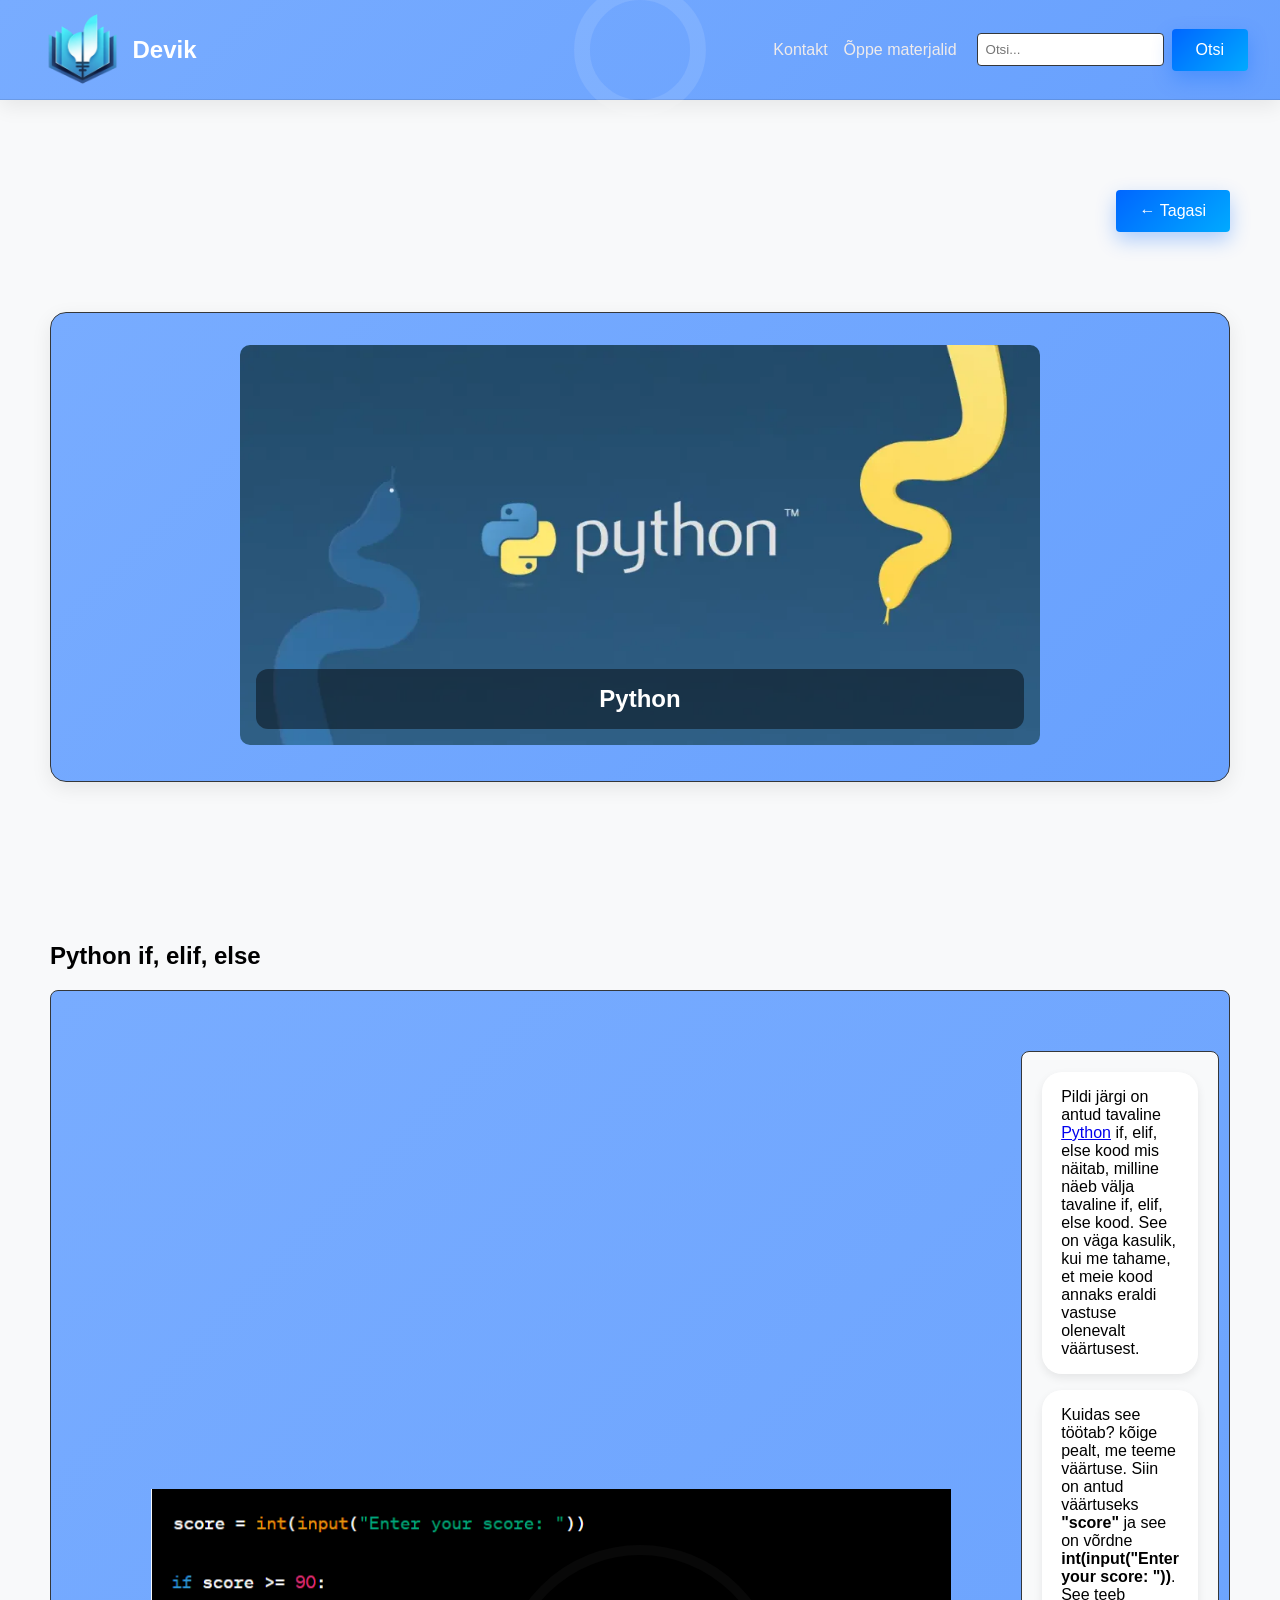
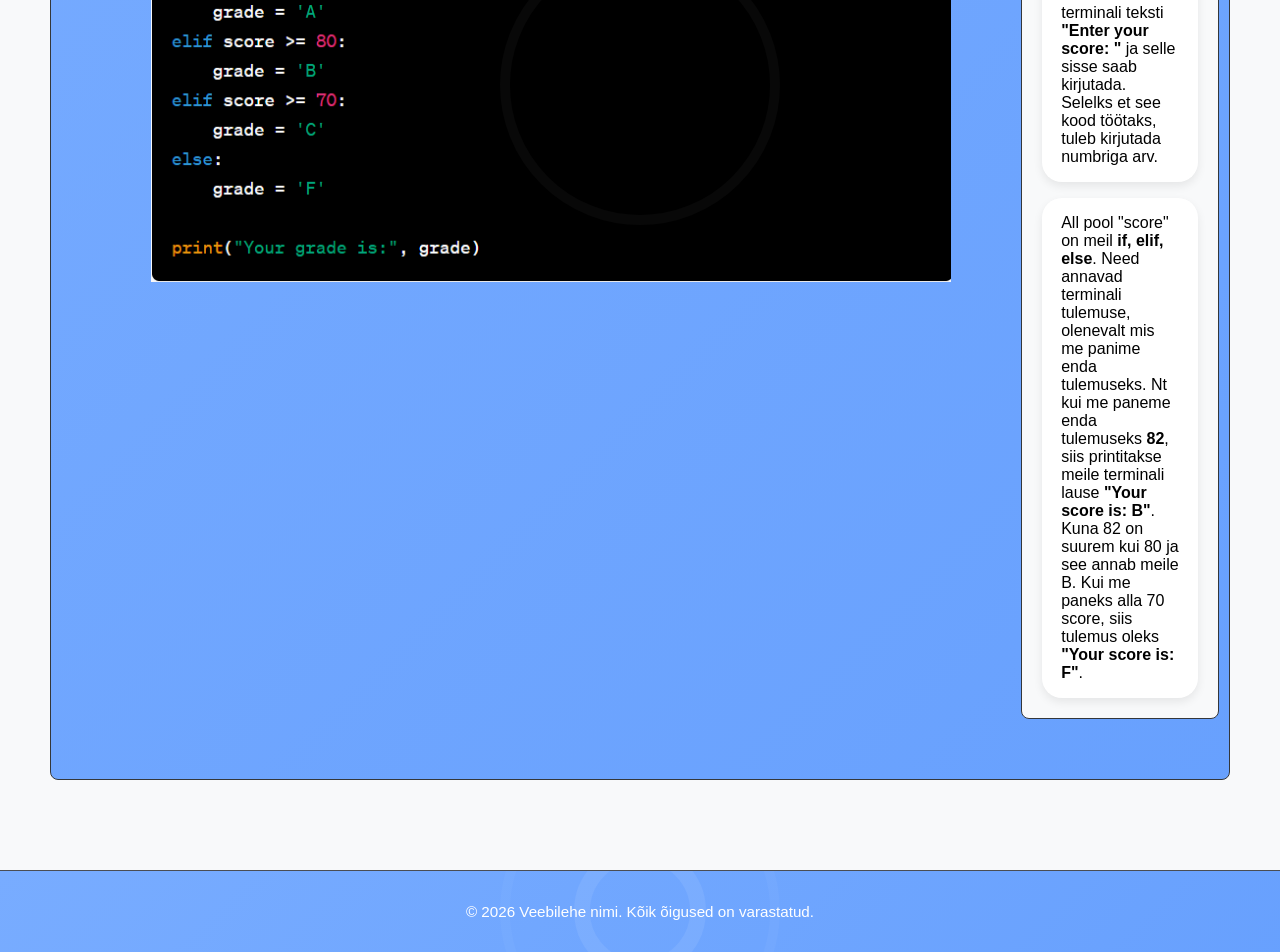
<file: py.html>
<!doctype html>
<html lang="en">
  <head>
    <meta charset="UTF-8" />
    <meta name="viewport" content="width=device-width, initial-scale=1.0" />
    <link rel="stylesheet" href="style.css" />
    <link rel="stylesheet" href="mobile.css" />
    <title>Devik- Python</title>
    <link rel="icon" type="#" href="img/image.png" />
  </head>
  <body>
    <nav class="navbar">
      <a href="index.html"><img src="img/logo.png" alt="" /> </a>
      <h2>Devik</h2>
      <div class="nav-links">
        <a class="nav-link" href="kontakt.html">Kontakt</a>
        <a class="nav-link" href="index.html">Õppe materjalid</a>
      </div>
      <div class="search">
        <input type="text" placeholder="Otsi..." list="topic-list" />
        <datalist id="topic-list">
          <option value="Matemaatika"></option>
          <option value="JavaScript"></option>
          <option value="HTML"></option>
          <option value="CSS"></option>
          <option value="SASS"></option>
          <option value="Bootstrap"></option>
          <option value="Kontakt"></option>
          <option value="Koduleht"></option>
        </datalist>
        <button>Otsi</button>
      </div>
    </nav>

    <header>
      <section>
        <a class="back" href="index.html">
          <button>← Tagasi</button>
        </a>
      </section>

      <section>
        <div class="teema">
          <div class="image-card">
            <img src="img/py.webp" alt="Python" />
            <div class="image-card-text">Python</div>
          </div>
        </div>
      </section>

      <section>
        <h1>Python if, elif, else</h1>
        <div class="content">
          <img src="img/elif.png" alt="Sisu" />
          <div class="content1">
            <p>
              Pildi järgi on antud tavaline
              <a href="https://www.python.org/" target="_blank">Python</a> if,
              elif, else kood mis näitab, milline näeb välja tavaline if, elif,
              else kood. See on väga kasulik, kui me tahame, et meie kood annaks
              eraldi vastuse olenevalt väärtusest.
            </p>

            <p>
              Kuidas see töötab? kõige pealt, me teeme väärtuse. Siin on antud
              väärtuseks <strong>"score"</strong> ja see on võrdne
              <strong>int(input("Enter your score: "))</strong>. See teeb
              terminali teksti <strong>"Enter your score: "</strong> ja selle
              sisse saab kirjutada. Selelks et see kood töötaks, tuleb kirjutada
              numbriga arv.
            </p>
            <p>
              All pool "score" on meil <strong>if, elif, else</strong>. Need
              annavad terminali tulemuse, olenevalt mis me panime enda
              tulemuseks. Nt kui me paneme enda tulemuseks <strong>82</strong>,
              siis printitakse meile terminali lause
              <strong>"Your score is: B"</strong>. Kuna 82 on suurem kui 80 ja
              see annab meile B. Kui me paneks alla 70 score, siis tulemus oleks
              <strong>"Your score is: F"</strong>.
            </p>
          </div>
        </div>
      </section>
    </header>

    <footer>
      <div class="footer">
        <p>&copy; 2026 Veebilehe nimi. Kõik õigused on varastatud.</p>
      </div>
    </footer>
  </body>
  <script src="search.js"></script>
  <script src="animatsioon.js"></script>
</html>
</file>
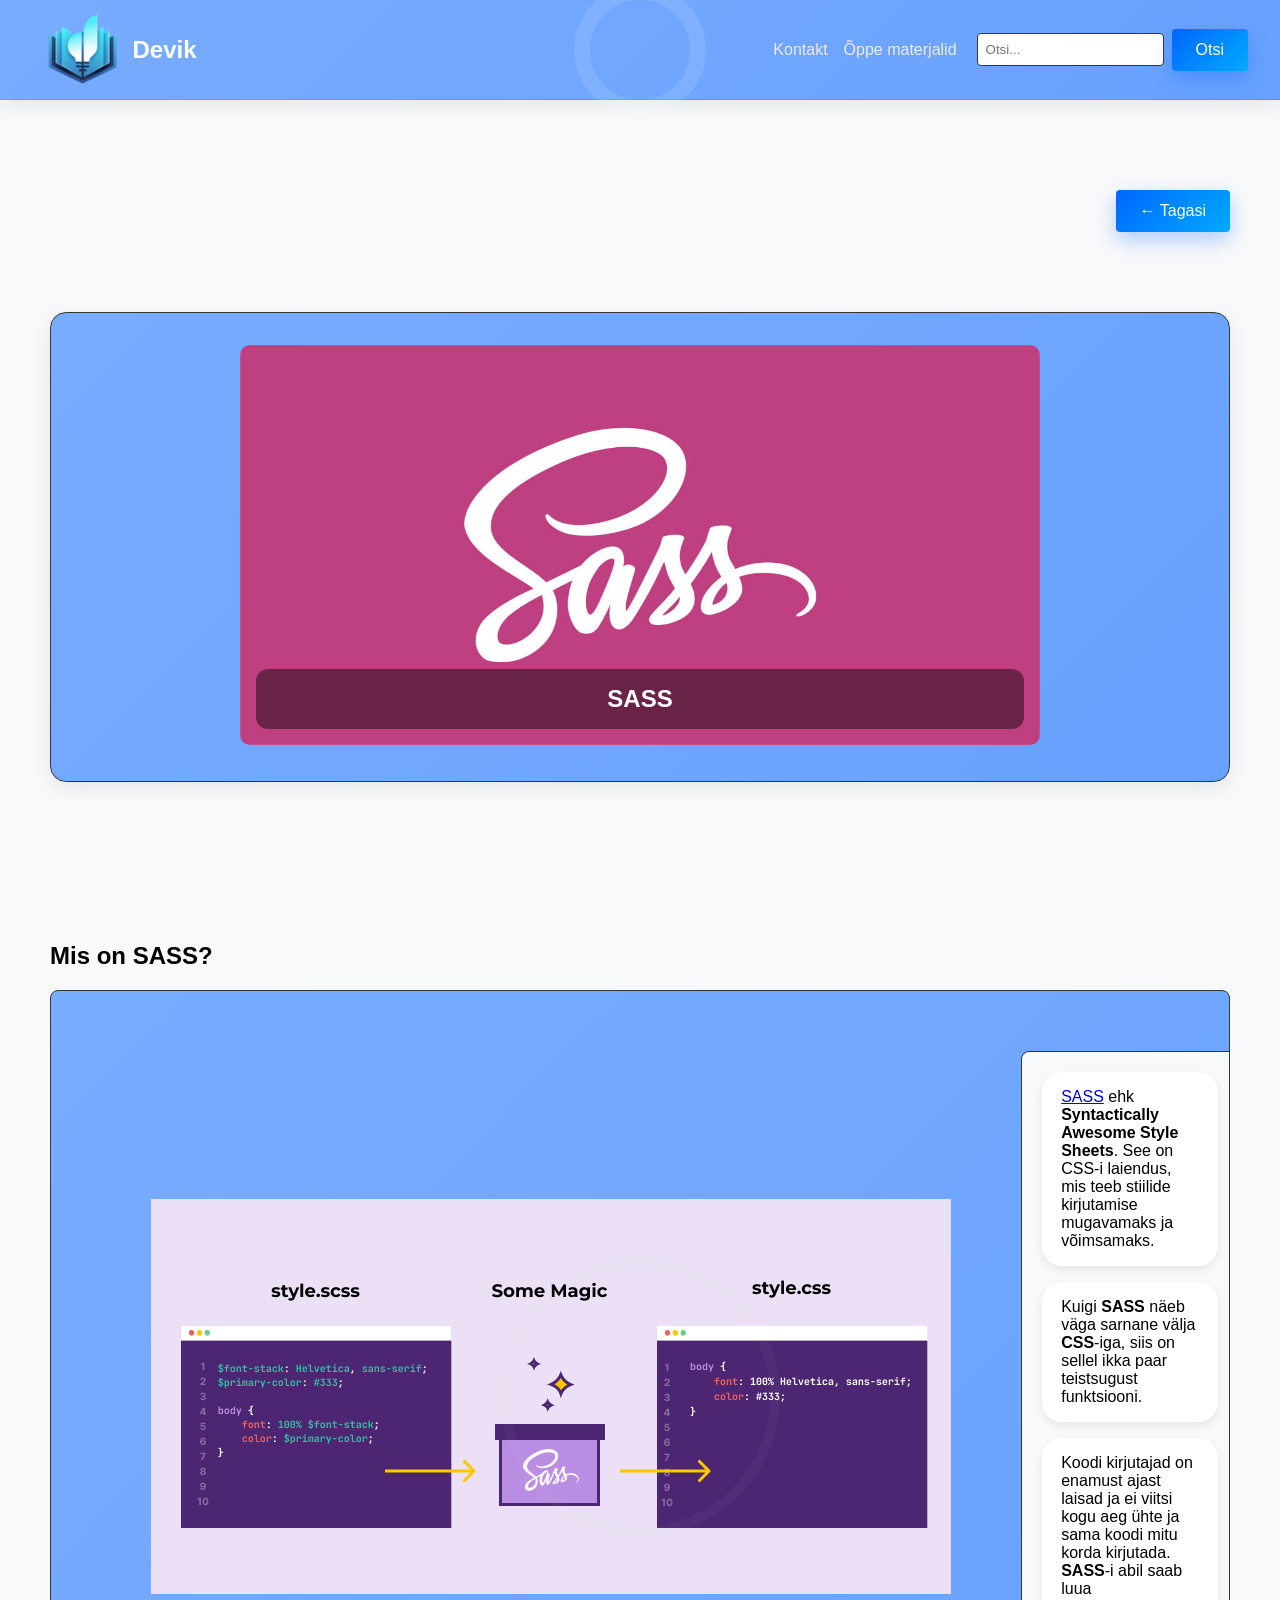
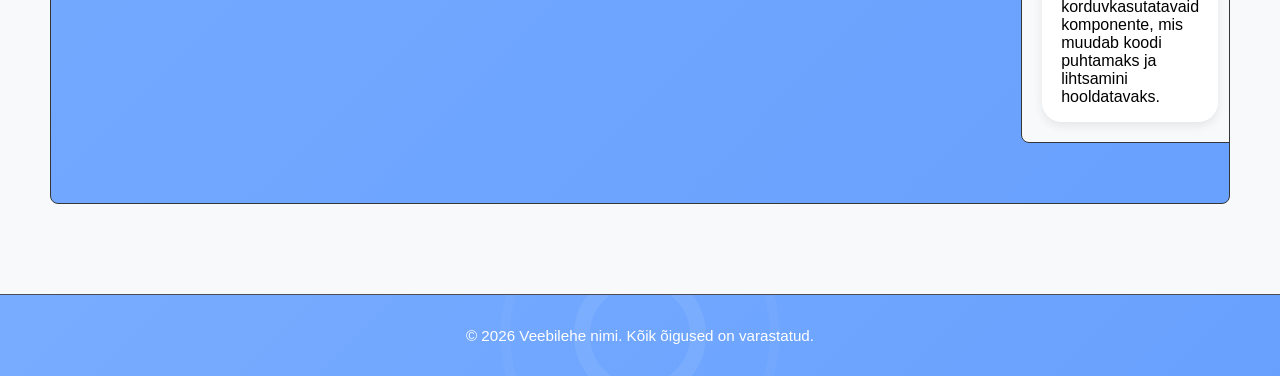
<file: sass.html>
<!doctype html>
<html lang="en">
  <head>
    <meta charset="UTF-8" />
    <meta name="viewport" content="width=device-width, initial-scale=1.0" />
    <link rel="stylesheet" href="style.css" />
    <link rel="stylesheet" href="mobile.css" />
    <title>Devik- SASS</title>
    <link rel="icon" type="#" href="img/image.png" />
  </head>
  <body>
    <nav class="navbar">
      <a href="index.html"><img src="img/logo.png" alt="" /> </a>
      <h2>Devik</h2>
      <div class="nav-links">
        <a class="nav-link" href="kontakt.html">Kontakt</a>
        <a class="nav-link" href="index.html">Õppe materjalid</a>
      </div>
      <div class="search">
        <input type="text" placeholder="Otsi..." list="topic-list" />
        <datalist id="topic-list">
          <option value="Matemaatika"></option>
          <option value="JavaScript"></option>
          <option value="Python"></option>
          <option value="HTML"></option>
          <option value="CSS"></option>
          <option value="Bootstrap"></option>
          <option value="Kontakt"></option>
          <option value="Koduleht"></option>
        </datalist>
        <button>Otsi</button>
      </div>
    </nav>

    <header>
      <section>
        <a class="back" href="index.html">
          <button>← Tagasi</button>
        </a>
      </section>

      <section>
        <div class="teema">
          <div class="image-card">
            <img src="img/SASS.jpg" alt="SASS" />
            <div class="image-card-text">SASS</div>
          </div>
        </div>
      </section>

      <section>
        <h1>Mis on SASS?</h1>
        <div class="content">
          <img src="img/sa.png" alt="Sisu" />
          <div class="content1">
            <p>
              <a href="https://sass-lang.com/" target="_blank">SASS</a> ehk
              <strong>Syntactically Awesome Style Sheets</strong>. See on CSS-i
              laiendus, mis teeb stiilide kirjutamise mugavamaks ja võimsamaks.
            </p>
            <p>
              Kuigi <strong>SASS</strong> näeb väga sarnane välja
              <strong>CSS</strong>-iga, siis on sellel ikka paar teistsugust
              funktsiooni.
            </p>
            <p>
              Koodi kirjutajad on enamust ajast laisad ja ei viitsi kogu aeg
              ühte ja sama koodi mitu korda kirjutada. <strong>SASS</strong>-i
              abil saab luua korduvkasutatavaid komponente, mis muudab koodi
              puhtamaks ja lihtsamini hooldatavaks.
            </p>
          </div>
        </div>
      </section>
    </header>

    <footer>
      <div class="footer">
        <p>&copy; 2026 Veebilehe nimi. Kõik õigused on varastatud.</p>
      </div>
    </footer>
  </body>
  <script src="search.js"></script>
  <script src="animatsioon.js"></script>
</html>
</file>
<file: style.css>
/* Global styles for the project */

/* Sujuv kerimine leheküljel */
html {
  scroll-behavior: smooth;
}

/* Põhistiilid: teksti pere, tausta värv */
body {
  margin: 0;
  font-family: Arial, sans-serif;
  background: #f8f9fa;
}

/* Navigatsiooni riba - üleval olev menüü särtsu animatsiooniga */
.navbar {
  background: linear-gradient(135deg, #78acff, #377efa);
  background-size: 400% 400%;
  animation: ICE 18s ease infinite; /* Värvianimatsioon */
  box-shadow: 0 6px 20px rgba(0, 0, 0, 0.08);
  color: white;
  display: flex;
  justify-content: space-between;
  align-items: center;
  padding: 1.2rem 2rem;
  border-bottom: 1px solid rgba(0, 0, 0, 0.1);
  height: 100px;
  box-sizing: border-box;
  position: relative;
  z-index: 1;
}

/* Logo - ujub kerge animatsiooniga ja kasvab hiirega üle */
.navbar img {
  height: 150px;
  width: auto;
  flex-shrink: 0;
  margin-top: 15px;
  padding: 0;
  animation: floatLogo 3s ease-in-out infinite; /* Logo ujuv efekt */
  position: relative;
  z-index: 2;
  transition: transform 0.3s ease;
}

.navbar img:hover {
  transform: translateY(-3px) scale(1.1);
  transition: transform 0.5s ease;
}

.navbar button:active {
  transform: scale(0.97);
  transition: transform 0.1s ease;
}

.navbar::before,
.navbar::after {
  z-index: 0;
  content: "";
  position: absolute;
  top: 50%;
  left: 50%;
  transform: translate(-50%, -50%);
  width: 100px;
  height: 100px;
  background: transparent;
  border: 16px solid rgba(255, 255, 255, 0.12);
  border-radius: 50%;
  animation: wave 25s linear infinite;
  opacity: 0.6;
  pointer-events: none;
}

.navbar::after {
  animation-duration: 32s;
  animation-direction: reverse;
  opacity: 0.4;
  border-color: rgba(255, 255, 255, 0.08);
  pointer-events: none;
}

.navbar-brand {
  margin: 0;
  padding: 0 20px;
  font-size: 1.5rem;
  font-weight: bold;
  color: #efebeb;
}

.nav-links {
  display: flex;
  align-items: center;
  margin-left: auto;
  margin-right: 20px;
}

.nav-link {
  color: #efebeb;
  text-decoration: none;
  margin-left: 1rem;
  transition: all 0.35s ease;
}

.nav-link:hover {
  transform: translateY(-3px);
  box-shadow: 0 12px 25px rgba(0, 102, 255, 0.4);
  background: linear-gradient(135deg, #0052cc, #0088ff);
  border-radius: 16px;
}

.nav-link:active {
  transform: scale(0.97);
}

/* Otsingukast ja nupp */
.search {
  display: flex;
  align-items: center;
}

/* Otsingusisestus väli */
.search input {
  padding: 0.5rem;
  border: 1px solid #34373a;
  border-radius: 4px;
  margin-right: 0.5rem;
}

/* Otsingu nupp - sinikses gradiendiga ja hõõgusega */
.search button {
  padding: 0.75rem 1.5rem;
  background-color: #0000ff;
  color: white;
  border: none;
  border-radius: 4px;
  cursor: pointer;
  font-size: 1rem;
  background: linear-gradient(135deg, #0066ff, #00aaff);
  transition: all 0.3s ease;
  box-shadow: 0 8px 20px rgba(0, 102, 255, 0.3);
}

.search button:hover {
  transform: translateY(-3px);
  box-shadow: 0 12px 25px rgba(0, 102, 255, 0.4);
  background: linear-gradient(135deg, #0052cc, #0088ff);
}

.search button:active {
  transform: scale(0.97);
}

main {
  text-align: start;
  padding: 90px 50px;
}

header {
  text-align: start;
  padding: 90px 50px;
}

/* Tervituse kast avaleheküljel - sinine gradient ja lainejate ringidega */
.welcome {
  text-align: center;
  padding: 2rem 1.5rem;
  background: linear-gradient(135deg, #78acff, #377efa);
  background-size: 400% 400%;
  animation: ICE 18s ease infinite; /* Värvianimatsioon */
  border-radius: 16px;
  box-shadow: 0 6px 20px rgba(0, 0, 0, 0.08);
  margin-bottom: 10rem;
  margin-top: 5rem;
  color: rgb(245, 235, 235);
  border: 1px solid #34373a;
  position: relative;
}


.welcome::before {
  content: "";
  position: absolute;
  top: 50%;
  left: 50%;
  transform: translate(-50%, -50%);
  width: 100px;
  height: 100px;
  background: transparent;
  border: 16px solid rgba(255, 255, 255, 0.12);
  border-radius: 50%;
  animation: wave 25s linear infinite;
  opacity: 0.6;
  pointer-events: none;
}

/* Animatsioon: värvi muutus gradiendiga - "jäämeri" efekt */
@keyframes ICE {
  0% {
    background-position: 0% 50%;
  }
  50% {
    background-position: 100% 50%;
  }
  100% {
    background-position: 0% 50%;
  }
}

/* Animatsioon: ringid pöörlevad ja liiguvad - "lainete" efekt */
@keyframes wave {
  from {
    transform: rotate(0deg) translate(0, 0);
  }
  to {
    transform: rotate(360deg) translate(30px, 40px);
  }
}

.welcome button {
  padding: 0.75rem 1.5rem;
  background-color: #0000ff;
  color: white;
  border: none;
  border-radius: 4px;
  cursor: pointer;
  font-size: 1rem;
  background: linear-gradient(135deg, #0066ff, #00aaff);
  transition: all 0.3s ease;
  box-shadow: 0 8px 20px rgba(0, 102, 255, 0.3);
}

.welcome button:hover {
  transform: translateY(-3px);
  box-shadow: 0 12px 25px rgba(0, 102, 255, 0.4);
  background: linear-gradient(135deg, #0052cc, #0088ff);
}

.welcome button:active {
  transform: scale(0.97);
}

img {
  max-width: 400px;
  border-radius: 10px;
  padding: 40px;
}

.content {
  position: relative;
  overflow: hidden;
  display: flex;
  align-items: center;
  border: 1px solid #34373a;
  border-radius: 8px;
  padding: 20px;
  background: linear-gradient(135deg, #78acff, #377efa);
  background-size: 400% 400%;
  animation: ICE 18s ease infinite;
}

.content::before,
.content::after {
  content: "";
  position: absolute;
  width: 100px;
  height: 100px;
  background: transparent;
  border: 16px solid rgba(255, 255, 255, 0.12);
  border-radius: 50%;
  animation: wave 25s linear infinite;
  opacity: 0.6;
  top: 50%;
  left: 50%;
  transform: translate(-50%, -50%);
  pointer-events: none;
}

.content::after {
  width: 260px;
  height: 260px;
  border: 10px solid rgba(255, 255, 255, 0.08);
  animation-duration: 32s;
  animation-direction: reverse;
  opacity: 0.4;
  pointer-events: none;
}

.content1 {
  display: flex;
  flex-direction: column;
  gap: 1rem;
  border: 1px solid #34373a;
  border-radius: 8px;
  padding: 20px;
  background-color: #f8f9fa;
}

.content1 p {
  background-color: #ffffff;
  border-radius: 20px;
  padding: 1rem 1.2rem;
  margin: 0;
  box-shadow: 0 4px 10px rgba(0, 0, 0, 0.08);
  animation: fadeIn 0.75s ease-in-out;
}

.aos-item {
  opacity: 0;
  transform: translateY(30px);
  transition:
    opacity 1s ease,
    transform 1s ease;
  will-change: opacity, transform;
}

.aos-item.aos-visible {
  opacity: 1;
  transform: translateY(0);
}

.õpe h1 {
  margin-top: 10rem;
}

.õpe a {
  text-decoration: none;
  color: #34373a;
}

/* Teemade grid - 5 veeruga kuvapaigutus õppeteemade kartidele */
.box {
  position: relative;
  overflow: hidden;
  display: grid;
  grid-template-columns: repeat(5, minmax(180px, 1fr)); /* 5 võrdsed veerud */
  gap: 40px;
  background: linear-gradient(135deg, #78acff, #377efa);
  background-size: 400% 400%;
  animation: ICE 18s ease infinite;
  padding: 30px;
  border: 1px solid #34373a;
  border-radius: 16px;
  align-items: start;
}

.box::before,
.box::after {
  content: "";
  position: absolute;
  width: 100px;
  height: 100px;
  background: transparent;
  border: 16px solid rgba(255, 255, 255, 0.12);
  border-radius: 50%;
  animation: wave 30s linear infinite;
  opacity: 0.6;
  top: 50%;
  left: 50%;
  transform: translate(-50%, -50%);
  pointer-events: none;
}

.box::after {
  width: 260px;
  height: 260px;
  border: 10px solid rgba(255, 255, 255, 0.08);
  animation-duration: 32s;
  animation-direction: reverse;
  opacity: 0.4;
  pointer-events: none;
}

/* Õppeteema kaart - suureneb hiire üle */
.topic {
  padding: 1rem;
  background-color: #ffffff;
  border: 1px solid #34373a;
  width: 230px;
  border-radius: 16px;
  box-shadow: 0 6px 20px rgba(0, 0, 0, 0.08);
  display: flex;
  flex-direction: column;
  align-items: center;
  text-align: center;
  transition: 0.3s ease; /* Sujuv ülemineku efekt */
  cursor: pointer;
}

.topic:hover {
  transform: scale(1.05);
}

.topic:active {
  transform: scale(0.95);
}

.topic img {
  width: 200px;
  height: 200px;
  object-fit: cover;
  margin-bottom: 0.75rem;
  padding: 0;
}

.footer {
  position: relative;
  overflow: hidden;
  padding: 2rem 2rem;
  background: linear-gradient(135deg, #78acff, #377efa);
  background-size: 400% 400%;
  animation: ICE 18s ease infinite;
  border-top: 1px solid #4a4d53;
  text-align: center;
}

.footer::before,
.footer::after {
  content: "";
  position: absolute;
  width: 100px;
  height: 100px;
  background: transparent;
  border: 16px solid rgba(255, 255, 255, 0.12);
  border-radius: 50%;
  animation: wave 30s linear infinite;
  opacity: 0.6;
  top: 50%;
  left: 50%;
  transform: translate(-50%, -50%);
  pointer-events: none;
}

.footer::after {
  width: 260px;
  height: 260px;
  border: 10px solid rgba(255, 255, 255, 0.08);
  animation-duration: 32s;
  animation-direction: reverse;
  opacity: 0.4;
  pointer-events: none;
}

.footer p {
  margin: 0;
  font-size: 0.95rem;
  color: white;
}

/*sec*/

.teema {
  text-align: center;
  padding: 2rem 1.5rem;
  background: linear-gradient(135deg, #78acff, #377efa);
  background-size: 400% 400%;
  animation: ICE 18s ease infinite;
  border-radius: 16px;
  box-shadow: 0 6px 20px rgba(0, 0, 0, 0.08);
  color: rgb(245, 235, 235);
  margin-bottom: 10rem;
  margin-top: 5rem;
  border: 1px solid #34373a;
}

.teema::before {
  content: "";
  position: absolute;
  width: 100px;
  height: 100px;
  background: transparent;
  border: 16px solid rgba(255, 255, 255, 0.12);
  border-radius: 50%;
  animation: wave 25s linear infinite;
  opacity: 0.6;
  pointer-events: none;
}

.teema::after {
  animation-duration: 32s;
  animation-direction: reverse;
  opacity: 0.4;
  border-color: rgba(255, 255, 255, 0.08);
  pointer-events: none;
}

img {
  max-width: 800px;
  max-height: 400px;
  width: auto;
  height: auto;
  border-radius: 10px;
  padding: 40px;
  animation: fadeIn 0.75s ease-in-out forwards;
}

.welcome img {
  max-width: 800px;
  max-height: 400px;
  width: auto;
  height: auto;
  border-radius: 10px;
  padding: 40px;
  border: 1px solid #34373a;
}

.image-card {
  position: relative;
  display: inline-block;
  width: 100%;
  max-width: 800px;
}

.image-card img {
  display: block;
  width: 100%;
  height: auto;
  border-radius: 10px;
  padding: 0;
}

.image-card-text {
  position: absolute;
  left: 16px;
  right: 16px;
  bottom: 16px;
  padding: 1rem 1.2rem;
  color: #ffffff;
  background: rgba(0, 0, 0, 0.45);
  border-radius: 12px;
  font-size: 1.5rem;
  font-weight: bold;
  text-align: center;
  animation: fadeIn 0.75s ease-in-out;
}

.back {
  display: flex;
  justify-content: flex-end;
  text-decoration: none;
}

.back button {
  padding: 0.75rem 1.5rem;
  background-color: #0000ff;
  color: white;
  border: none;
  border-radius: 4px;
  cursor: pointer;
  font-size: 1rem;
  background: linear-gradient(135deg, #0066ff, #00aaff);
  transition: all 0.3s ease;
  box-shadow: 0 8px 20px rgba(0, 102, 255, 0.3);
}

.back button:hover {
  transform: translateY(-3px);
  box-shadow: 0 12px 25px rgba(0, 102, 255, 0.4);
  background: linear-gradient(135deg, #0052cc, #0088ff);
}

/* video */

.content {
  display: flex;
  gap: 30px; /* vahe video ja teksti vahel */
  padding: 60px;
}

/* teema ilmumine */

@keyframes fadeIn {
  from {
    opacity: 0;
    scale: 0.5;
  }
  to {
    opacity: 1;
    scale: 1;
  }
}
</file>
<file: mobile.css>
@media (max-width: 768px) {
  body {
    overflow-x: hidden;
  }

  html {
    scroll-behavior: smooth;
  }

  html,
  body {
    overflow-x: hidden;
    margin: 0;
    padding: 0;
  }

  /* NAVBAR */
  .navbar {
    flex-direction: column;
    align-items: center;
    justify-content: center;
    height: auto;
    padding: 1rem;
    text-align: center;
    position: relative;
    overflow: hidden;
  }

  /* RINGID */
  .navbar::before,
  .navbar::after {
    content: "";

    position: absolute;

    width: 140px;
    height: 140px;

    border-radius: 50%;
    border: 10px solid rgba(255, 255, 255, 0.12);

    top: 50%;
    left: 50%;

    transform: translate(-50%, -50%);

    animation: wave 25s linear infinite;

    opacity: 0.4;

    z-index: 0;

    /* TÄHTIS */
    pointer-events: none;
  }

  .navbar::after {
    width: 100px;
    height: 100px;

    border: 6px solid rgba(255, 255, 255, 0.08);

    animation-duration: 32s;
    animation-direction: center;

    opacity: 0.25;
  }

  .navbar img {
    height: 100px;
    margin-top: 0;
    transform: scale(2);
  }

  .navbar-brand {
    padding: 0;
    margin-top: 0.5rem;
    font-size: 1.3rem;
  }

  .nav-links {
    flex-wrap: wrap;
    justify-content: center;
    margin: 1rem 0;
    gap: 0.5rem;
  }

  .nav-link {
    margin-left: 0;
    padding: 0.5rem 1rem;
    border-radius: 12px;
  }

  /* SEARCH */
  .search {
    width: 100%;
    flex-direction: column;
    gap: 0.8rem;
  }

  .search input {
    width: 50%;
    margin-right: 0;
    box-sizing: border-box;
  }

  .search button {
    width: 50%;
  }

  /* HEADER */
  header {
    padding: 40px 20px;
    text-align: center;
  }

  /* WELCOME */

  .welcome h1 {
    font-size: 2rem;
  }

  .welcome p {
    font-size: 1rem;
  }

  .welcome button {
    width: 100%;
  }

  .welcome {
    position: relative;
    overflow: hidden;
    padding: 2rem 1rem;
  }

  /* RINGID */
  .welcome::before,
  .welcome::after {
    content: "";

    position: absolute;

    width: 140px;
    height: 140px;

    border-radius: 50%;
    border: 10px solid rgba(255, 255, 255, 0.12);

    top: 50%;
    left: 50%;

    transform: translate(-50%, -50%);

    animation: wave 25s linear infinite;

    opacity: 0.4;

    z-index: 0;

    /* TÄHTIS */
    pointer-events: none;
  }

  .welcome::after {
    width: 220px;
    height: 220px;

    border: 6px solid rgba(255, 255, 255, 0.08);

    animation-duration: 32s;
    animation-direction: reverse;

    opacity: 0.25;
  }
  /* AAAAAAAAAAAAAAAA */

  .box {
    position: relative;
    overflow: hidden;
    padding: 2rem 1rem;
  }

  /* RINGID */
  .box::before,
  .box::after {
    content: "";

    position: absolute;

    width: 140px;
    height: 140px;

    border-radius: 50%;
    border: 10px solid rgba(255, 255, 255, 0.12);

    top: 50%;
    left: 50%;

    transform: translate(-50%, -50%);

    animation: wave 25s linear infinite;

    opacity: 0.4;

    z-index: 0;

    /* TÄHTIS */
    pointer-events: none;
  }

  .box::after {
    width: 220px;
    height: 220px;

    border: 6px solid rgba(255, 255, 255, 0.08);

    animation-duration: 32s;
    animation-direction: reverse;

    opacity: 0.25;
  }

  /* SISU RINGIDEST ETTEPOOLE */
  .box * {
    position: relative;
    z-index: 2;
  }

  /* NUPP KINDLASTI ETTEPOOLE */
  .box button {
    position: relative;
    z-index: 5;
  }

  /* AAAAAAAAAAAA */
  .welcome * {
    position: relative;
    z-index: 2;
  }

  /* NUPP KINDLASTI ETTEPOOLE */
  .welcome button {
    position: relative;
    z-index: 5;
  }

  /* CONTENT */

  /* BOX GRID */

  .topic {
    width: 100%;
    max-width: 230px;
  }

  .topic img {
    width: 100%;
    height: auto;
  }

  /* FOOTER */
  .footer {
    padding: 1.5rem 1rem;
    position: relative;
    overflow: hidden;
  }

  .footer p {
    font-size: 0.85rem;
  }

  .image-card-text {
    position: absolute;

    bottom: 0;
    left: 0;

    width: 100%;

    padding: 1rem;

    color: white;
    font-size: 1.2rem;
    font-weight: bold;
    text-align: center;
    box-sizing: border-box;
    background: linear-gradient(to top, rgba(0, 0, 0, 0.75), rgba(0, 0, 0, 0));
  }

  .form-group input,
  .form-group textarea {
    width: 70%;
    margin-right: 0;
    box-sizing: border-box;
  }

  /* Video vaatamine mobiili versioonis */
  .content {
    flex-direction: column;
    padding: 1rem;
    gap: 1rem;
  }

  .content iframe,
  .content video,
  .content embed,
  .content object {
    width: 100% !important;
    height: auto !important;
    max-width: 100%;
    aspect-ratio: 16/9;
  }

  .content1 {
    width: 100%;
  }
}

/* Tablet */

@media (max-width: 1200px) {
  .content {
    flex-direction: column;
    text-align: center;
    padding: 1.5rem;
  }

  .content img {
    max-width: 100%;
    padding: 1rem 0;
  }

  .content1 {
    width: 100%;
  }
}

@media (max-width: 1500px) {
  .õpe h1 {
    margin-top: 5rem;
    text-align: center;
  }

  /* BOX GRID */
  .box {
    grid-template-columns: 1fr;
    gap: 1.5rem;
    padding: 20px;
    justify-items: center;
  }

  .topic {
    width: 100%;
    max-width: 230px;
  }

  .topic img {
    width: 100%;
    height: auto;
  }
}
</file>
<file: kontakt.css>
html,
body {
  height: 100%;
}

body {
  margin: 0;
  font-family: Arial, sans-serif;
  background: #f8f9fa;
  display: flex;
  flex-direction: column;
  min-height: 100vh;
}

.back {
  display: flex;
  justify-content: flex-end;
  padding-right: 1rem;
  text-decoration: none;
}

.back button {
  padding: 0.75rem 1.5rem;
  background-color: #0000ff;
  color: white;
  border: none;
  border-radius: 4px;
  cursor: pointer;
  font-size: 1rem;
  background: linear-gradient(135deg, #0066ff, #00aaff);
  transition: all 0.3s ease;
  box-shadow: 0 8px 20px rgba(0, 102, 255, 0.3);
}

.back button:hover {
  transform: translateY(-3px);
  box-shadow: 0 12px 25px rgba(0, 102, 255, 0.4);
  background: linear-gradient(135deg, #0052cc, #0088ff);
}

.navbar {
  background: linear-gradient(135deg, #78acff, #377efa);
  background-size: 400% 400%;
  animation: ICE 18s ease infinite;
  box-shadow: 0 6px 20px rgba(0, 0, 0, 0.08);
  color: white;
  display: flex;
  justify-content: space-between;
  align-items: center;
  padding: 1.2rem 2rem;
  border-bottom: 1px solid rgba(0, 0, 0, 0.1);
  height: 100px;
  box-sizing: border-box;
  z-index: 1;
}

.navbar img {
  height: 150px;
  width: auto;
  flex-shrink: 0;
  margin-top: 15px;
  padding: 0;

  animation: floatLogo 3s ease-in-out infinite;
  position: relative;
  z-index: 2;

  transition: transform 0.3s ease;
}

.navbar img:hover {
  transform: translateY(-3px) scale(1.05);
}

.navbar button:active {
  transform: scale(0.97);
  transition: transform 0.1s ease;
}

.navbar::before,
.navbar::after {
  z-index: 0;
  content: "";
  position: absolute;
  width: 100px;
  height: 100px;
  background: transparent;
  border: 16px solid rgba(255, 255, 255, 0.12);
  border-radius: 50%;
  animation: wave 25s linear infinite;
  opacity: 0.6;
}

.navbar::after {
  animation-duration: 32s;
  animation-direction: reverse;
  opacity: 0.4;
  border-color: rgba(255, 255, 255, 0.08);
}

.navbar-brand {
  margin: 0;
  padding: 0 20px;
  font-size: 1.5rem;
  font-weight: bold;
  color: #efebeb;
}

.nav-links {
  display: flex;
  align-items: center;
  margin-left: auto;
  margin-right: 20px;
}

.nav-link {
  color: #efebeb;
  text-decoration: none;
  margin-left: 1rem;
  transition: all 0.35s ease;
}

.nav-link:hover {
  transform: translateY(-3px);
  box-shadow: 0 12px 25px rgba(0, 102, 255, 0.4);
  background: linear-gradient(135deg, #0052cc, #0088ff);
  border-radius: 16px;
}

.nav-link:active {
  transform: scale(0.97);
}

.search {
  display: flex;
  align-items: center;
}

.search input {
  padding: 0.5rem;
  border: 1px solid #34373a;
  border-radius: 4px;
  margin-right: 0.5rem;
}

.search button {
  padding: 0.75rem 1.5rem;
  background-color: #0000ff;
  color: white;
  border: none;
  border-radius: 4px;
  cursor: pointer;
  font-size: 1rem;
  background: linear-gradient(135deg, #0066ff, #00aaff);
  transition: all 0.3s ease;
  box-shadow: 0 8px 20px rgba(0, 102, 255, 0.3);
}

.search button:hover {
  transform: translateY(-3px);
  box-shadow: 0 12px 25px rgba(0, 102, 255, 0.4);
  background: linear-gradient(135deg, #0052cc, #0088ff);
}

.search button:active {
  transform: scale(0.97);
}

main {
  text-align: start;
  padding: 90px 50px;
  flex: 1 0 auto;
}

.container {
  text-align: center;
  padding: 2rem 1.5rem;
  background: linear-gradient(135deg, #78acff, #377efa);
  background-size: 400% 400%;
  animation: ICE 18s ease infinite;
  border-radius: 16px;
  box-shadow: 0 6px 20px rgba(0, 0, 0, 0.08);
  margin-bottom: 10rem;
  margin-top: 5rem;
  color: rgb(245, 235, 235);
  border: 1px solid #34373a;
}

.container::before,
.container::after {
  content: "";
  position: absolute;
  width: 100px;
  height: 100px;
  background: transparent;
  border: 16px solid rgba(255, 255, 255, 0.12);
  border-radius: 50%;
  animation: wave 25s linear infinite;
  opacity: 0.6;
}

.container::after {
  animation-duration: 32s;
  animation-direction: reverse;
  opacity: 0.4;
  border-color: rgba(255, 255, 255, 0.08);
}

.form-group {
  display: flex;
  flex-direction: column;
  align-items: center;
  margin: 20px 0;
  animation: fadeIn 0.75s ease-in-out;
}

.form-group input,
.form-group textarea {
  width: 300px;
  padding: 10px;
  margin-top: 8px;
  border-radius: 8px;
  border: 1px solid #ccc;
  animation: fadeIn 0.75s ease-in-out;
}

.container,
button {
  margin-top: 20px;
  margin-bottom: 20px;
  padding: 0.75rem 1.5rem;
  background-color: #0000ff;
  color: white;
  border: none;
  border-radius: 4px;
  cursor: pointer;
  font-size: 1rem;
  background: linear-gradient(135deg, #0066ff, #00aaff);
  transition: all 0.3s ease;
  box-shadow: 0 8px 20px rgba(0, 102, 255, 0.3);
}

.container button:hover {
  transform: translateY(-3px);
  box-shadow: 0 12px 25px rgba(0, 102, 255, 0.4);
  background: linear-gradient(135deg, #0052cc, #0088ff);
}

.container button:active {
  transform: scale(0.97);
}

@keyframes ICE {
  0% {
    background-position: 0% 50%;
  }
  50% {
    background-position: 100% 50%;
  }
  100% {
    background-position: 0% 50%;
  }
}

@keyframes wave {
  from {
    transform: rotate(0deg) translate(0, 0);
  }
  to {
    transform: rotate(360deg) translate(30px, 40px);
  }
}

.modal {
  position: fixed;
  left: 0;
  top: 0;

  width: 100%;
  height: 100%;

  display: flex;
  justify-content: center;
  align-items: center;

  background: rgba(0, 0, 0, 0.5);

  opacity: 0;
  visibility: hidden;

  transition:
    opacity 0.3s ease,
    visibility 0.3s ease;
}

.modal.show {
  opacity: 1;
  visibility: visible;
}

.modal-content {
  background: white;
  padding: 3rem;
  border-radius: 12px;
  text-align: center;

  transform: scale(0.8);
  opacity: 0;

  transition: all 0.3s ease;
}

.modal.show .modal-content {
  transform: scale(1);
  opacity: 1;
}

.close {
  position: absolute;

  right: 15px;
  top: 10px;

  font-size: 28px;

  cursor: pointer;
}

.saada button {
  padding: 0.75rem 1.5rem;
  background-color: #0000ff;
  color: white;
  border: none;
  border-radius: 4px;
  cursor: pointer;
  font-size: 1rem;
  background: linear-gradient(135deg, #0066ff, #00aaff);
  transition: all 0.3s ease;
  box-shadow: 0 8px 20px rgba(0, 102, 255, 0.3);
}

.saada button:hover {
  transform: translateY(-3px);
  box-shadow: 0 12px 25px rgba(0, 102, 255, 0.4);
  background: linear-gradient(135deg, #0052cc, #0088ff);
}

.saada button:active {
  transform: scale(0.97);
}

.footer {
  position: relative;
  padding: 2rem 2rem;
  text-align: center;

  background: linear-gradient(135deg, #78acff, #377efa);
  background-size: 400% 400%;
  animation: ICE 18s ease infinite;

  overflow: hidden;
}

/* RINGID */
.footer::before,
.footer::after {
  content: "";
  position: absolute;
  top: 50%;
  left: 50%;
  transform: translate(-50%, -50%);

  border-radius: 50%;
  border: 16px solid rgba(255, 255, 255, 0.12);

  width: 120px;
  height: 120px;

  animation: wave 30s linear infinite;
}

.footer::after {
  width: 260px;
  height: 260px;
  border: 10px solid rgba(255, 255, 255, 0.08);
  animation-direction: reverse;
}

.footer p {
  margin: 0;
  font-size: 0.95rem;
  color: white;
}

@keyframes fadeIn {
  from {
    opacity: 0;
    transform: translateY(20px);
  }
  to {
    opacity: 1;
    transform: translateY(0);
  }
}
</file>
